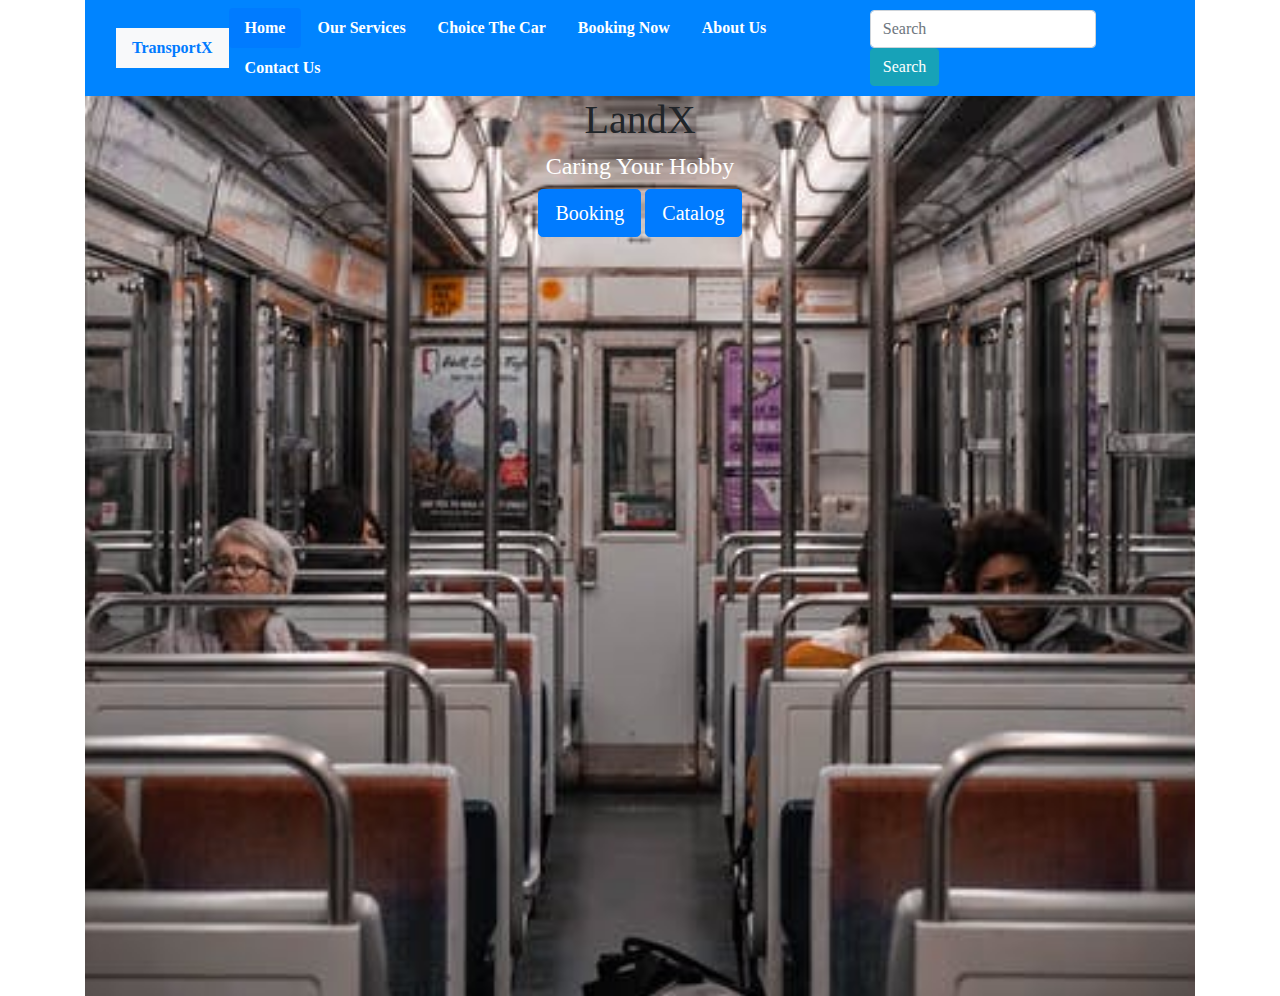
<file: index.html>
<!DOCTYPE html>
<html lang="en">
<head>
    <meta charset="UTF-8">
    <meta http-equiv="X-UA-Compatible" content="IE=edge">
    <meta name="viewport" content="width=device-width, initial-scale=1.0">
    <title>Project</title>
    <link rel="stylesheet" href="https://maxcdn.bootstrapcdn.com/bootstrap/4.0.0/css/bootstrap.min.css" integrity="sha384-Gn5384xqQ1aoWXA+058RXPxPg6fy4IWvTNh0E263XmFcJlSAwiGgFAW/dAiS6JXm" crossorigin="anonymous">
    <link rel="stylesheet" href="style.css">
    <link rel="stylesheet" href="https://cdnjs.cloudflare.com/ajax/libs/font-awesome/5.15.4/css/all.min.css" integrity="sha512-1ycn6IcaQQ40/MKBW2W4Rhis/DbILU74C1vSrLJxCq57o941Ym01SwNsOMqvEBFlcgUa6xLiPY/NS5R+E6ztJQ==" crossorigin="anonymous" referrerpolicy="no-referrer" />

</head>

<body>
    <div class="container">
       <header>
          <nav class="navbar bg-dark navbar-light navbar-expand-md "
          style="background-color:rgb(0, 132, 255) !important; font-weight: bold !important;">
          <div class="container">
            <a href="#" class="navbar navbar-expand-lg navbar-light bg-light">
              TransportX</a>
            <ul class="nav navbari nav-pills">
              <li class="nav-item">
                <a class="nav-link active"
                  href="#"
                  style="color: white;">Home</a>
              </li>
              <li class="nav-item">
                <a class="nav-link" href="#" style="color: white;">Our Services</a>
              </li>
              <li class="nav-item">
                <a class="nav-link" href="#" style="color: white;">Choice The Car</a>
              </li>
              <li class="nav-item">
                <a class="nav-link" href="#" style="color: white;">Booking Now</a>
              </li>
              <li class="nav-item">
                <a class="nav-link" href="#" style="color: white;">About Us</a>
              </li>
              <li class="nav-item">
                <a class="nav-link" href="#" style="color: white;">Contact Us</a>
              </li>
              
            </ul>
            <form class="form-inline">
              <input class="form-control mr-sm-2" type="search" placeholder="Search" aria-label="Search">
              <button class="btn btn-info my-2 my-sm-0" type="submit">Search</button>
            </form>
          </div>
        </nav>
        
        <section id="banner">
          <div class="banner-container ">
            <div class="banner-contents text-center ">
              <h1 class="font-weight-bolder text-aqua m-30 ">LandX</h1>
              <h4 class="font-weight-bolder text-white m-30">Caring Your Hobby </h4>
              <Button class="btn btn-primary mb-3 btn-lg">Booking</Button>
              <button class="btn btn-primary mb-3 btn-lg">Catalog</button>
            </div>
          </div>
        </section>
      </header>
       


        <main>

        </main>

        <footer>


        </footer>
           
</div>

     









<script src="https://code.jquery.com/jquery-3.2.1.slim.min.js" integrity="sha384-KJ3o2DKtIkvYIK3UENzmM7KCkRr/rE9/Qpg6aAZGJwFDMVNA/GpGFF93hXpG5KkN" crossorigin="anonymous"></script>
<script src="https://cdnjs.cloudflare.com/ajax/libs/popper.js/1.12.9/umd/popper.min.js" integrity="sha384-ApNbgh9B+Y1QKtv3Rn7W3mgPxhU9K/ScQsAP7hUibX39j7fakFPskvXusvfa0b4Q" crossorigin="anonymous"></script>
<script src="https://maxcdn.bootstrapcdn.com/bootstrap/4.0.0/js/bootstrap.min.js" integrity="sha384-JZR6Spejh4U02d8jOt6vLEHfe/JQGiRRSQQxSfFWpi1MquVdAyjUar5+76PVCmYl" crossorigin="anonymous"></script>
</body>
</html>
</file>
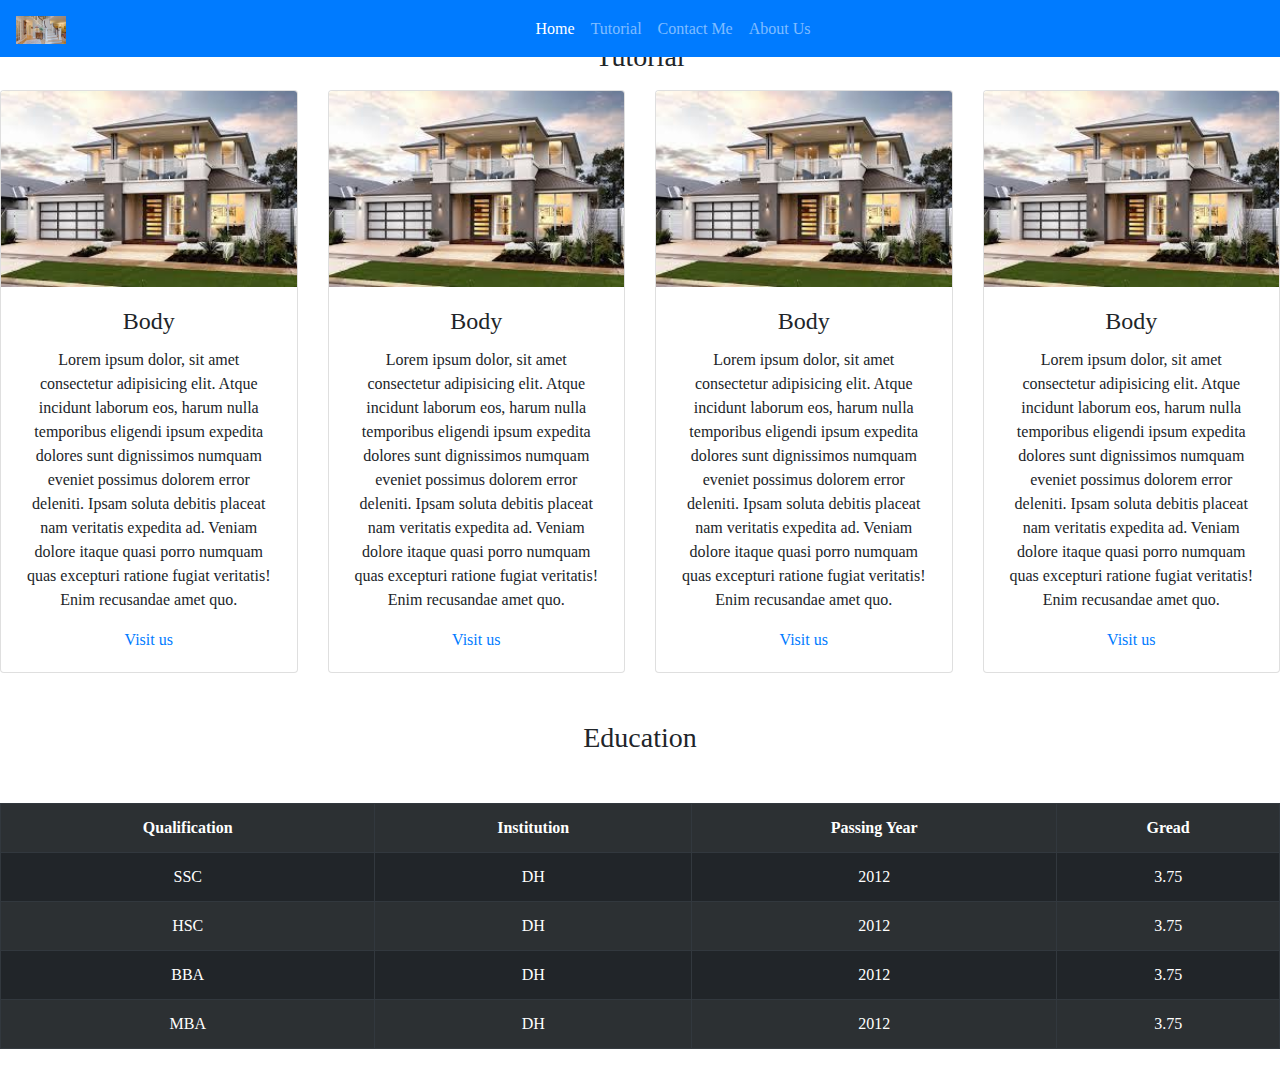
<file: btNav.html>
<!DOCTYPE html>
<html lang="en">
<head>
    <meta charset="UTF-8">
    <meta http-equiv="X-UA-Compatible" content="IE=edge">
    <meta name="viewport" content="width=device-width, initial-scale=1.0">
    <title>Navber</title>
    <link rel="stylesheet" href="https://maxcdn.bootstrapcdn.com/bootstrap/4.0.0/css/bootstrap.min.css" integrity="sha384-Gn5384xqQ1aoWXA+058RXPxPg6fy4IWvTNh0E263XmFcJlSAwiGgFAW/dAiS6JXm" crossorigin="anonymous">
    <link rel="stylesheet" href="style.css">
    <link rel="stylesheet" href="https://cdnjs.cloudflare.com/ajax/libs/font-awesome/5.15.4/css/all.min.css" integrity="sha512-1ycn6IcaQQ40/MKBW2W4Rhis/DbILU74C1vSrLJxCq57o941Ym01SwNsOMqvEBFlcgUa6xLiPY/NS5R+E6ztJQ==" crossorigin="anonymous" referrerpolicy="no-referrer" />

</head>

<body>
    <!--navber-->
    <div class="container">  
        <header>
           <nav class="navbar navbar-expand-sm bg-primary navbar-dark fixed-top">
              <!--navber logo-->
              <a href="#" class="navbar-brand">
                <img src="/image/home4.jpg" alt="logo" style="width: 50px;">
              </a>
              
              <button class="navbar-toggler" type="button" data-toggle="collapse" data-target="#navbarSupportedContent" aria-controls="navbarSupportedContent" aria-expanded="false" aria-label="Toggle navigation">
                <span class="navbar-toggler-icon"></span>      <!--button-->
              </button>
               
              <div class="collapse navbar-collapse" id="navbarSupportedContent">
                <ul class="navbar-nav m-auto">
                    <li class="nav-item active"><a class="nav-link" href="#">Home</a></li>
                    <li class="nav-item "><a class="nav-link " href="#">Tutorial</a></li>
                    <li class="nav-item "><a class="nav-link" href="#">Contact Me</a></li>
                    <li class="nav-item "><a class="nav-link" href="#">About Us</a></li>
                </ul>
            </div>  
                
           </nav>

        </header>
    </div>

    <!--nav-->

<!--toggle tab -->
<div class="other-section">
    <ul class="nav nav-pills">
        <li class="nav-item"><a data-toggle="pill" class="nav-link activ " href="#edu">Education</a></li>
        <li class="nav-item"><a data-toggle="pill" class="nav-link" href="#skill">Skill</a></li>
        <li class="nav-item"><a data-toggle="pill" class="nav-link" href="#hob">Hobby</a></li>
    </ul>
    <div class="tab-content">
        <div id="edu" class="tab-pane fade"><p>1.Lorem ipsum dolor, sit amet consectetur adipisicing elit. Culpa nam doloribus voluptas consequatur sit assumenda laudantium laborum, eum officiis veniam!</p></div>
        <div id="skill" class="tab-pane fade"><p>2.Lorem ipsum dolor, sit amet consectetur adipisicing elit. Culpa nam doloribus voluptas consequatur sit assumenda laudantium laborum, eum officiis veniam!</p></div>
        <div id="hob" class="tab-pane fade"><p>3.Lorem ipsum dolor, sit amet consectetur adipisicing elit. Culpa nam doloribus voluptas consequatur sit assumenda laudantium laborum, eum officiis veniam!</p></div>
    </div>
    
</div>
            <!--card-->
    <div class="tutorial-section">
        <div class="title text-center mb-3">
            <h3 class="font-weight-bolder">Tutorial </h3>
        </div>
        <div class="row">
            <div class="col-lg-3">
                <div class="card  text-center">
                    <img  class="card-img-top" src="/image/home2.jpg" alt="">
                    <div class="card-body">
                        <h4 class="card-title">Body</h4>
                        <p class="card-text">Lorem ipsum dolor, sit amet consectetur adipisicing elit. Atque incidunt laborum eos, harum nulla temporibus eligendi ipsum expedita dolores sunt dignissimos numquam eveniet possimus dolorem error deleniti. Ipsam soluta debitis placeat nam veritatis expedita ad. Veniam dolore itaque quasi porro numquam quas excepturi ratione fugiat veritatis! Enim recusandae amet quo.</p>
                        <a class="card-link stretched-link" target="_blank" href="https://www.youtube.com/watch?v=hXNglSpEv5Q&list=PLgH5QX0i9K3oC_wmWEZa2xWxJauIRQ9kG&index=15">Visit us</a>
                    </div> 
                </div>
            </div>
            <div class="col-lg-3">
                <div class="card  text-center">
                    <img  class="card-img-top" src="/image/home2.jpg" alt="">
                    <div class="card-body">
                        <h4 class="card-title">Body</h4>
                        <p class="card-text">Lorem ipsum dolor, sit amet consectetur adipisicing elit. Atque incidunt laborum eos, harum nulla temporibus eligendi ipsum expedita dolores sunt dignissimos numquam eveniet possimus dolorem error deleniti. Ipsam soluta debitis placeat nam veritatis expedita ad. Veniam dolore itaque quasi porro numquam quas excepturi ratione fugiat veritatis! Enim recusandae amet quo.</p>
                        <a class="card-link stretched-link" target="_blank" href="https://www.youtube.com/watch?v=hXNglSpEv5Q&list=PLgH5QX0i9K3oC_wmWEZa2xWxJauIRQ9kG&index=15">Visit us</a>
                    </div> 
                </div>
            </div>
            <div class="col-lg-3">
                <div class="card  text-center">
                    <img  class="card-img-top" src="/image/home2.jpg" alt="">
                    <div class="card-body">
                        <h4 class="card-title">Body</h4>
                        <p class="card-text">Lorem ipsum dolor, sit amet consectetur adipisicing elit. Atque incidunt laborum eos, harum nulla temporibus eligendi ipsum expedita dolores sunt dignissimos numquam eveniet possimus dolorem error deleniti. Ipsam soluta debitis placeat nam veritatis expedita ad. Veniam dolore itaque quasi porro numquam quas excepturi ratione fugiat veritatis! Enim recusandae amet quo.</p>
                        <a class="card-link stretched-link" target="_blank" href="https://www.youtube.com/watch?v=hXNglSpEv5Q&list=PLgH5QX0i9K3oC_wmWEZa2xWxJauIRQ9kG&index=15">Visit us</a>
                    </div> 
                </div>
            </div>
            <div class="col-lg-3">
                <div class="card  text-center">
                    <img  class="card-img-top" src="/image/home2.jpg" alt="">
                    <div class="card-body">
                        <h4 class="card-title">Body</h4>
                        <p class="card-text">Lorem ipsum dolor, sit amet consectetur adipisicing elit. Atque incidunt laborum eos, harum nulla temporibus eligendi ipsum expedita dolores sunt dignissimos numquam eveniet possimus dolorem error deleniti. Ipsam soluta debitis placeat nam veritatis expedita ad. Veniam dolore itaque quasi porro numquam quas excepturi ratione fugiat veritatis! Enim recusandae amet quo.</p>
                        <a class="card-link stretched-link" target="_blank" href="https://www.youtube.com/watch?v=hXNglSpEv5Q&list=PLgH5QX0i9K3oC_wmWEZa2xWxJauIRQ9kG&index=15">Visit us</a>
                    </div> 
                </div>
            </div>
        </div>
    </div>        
    <!--table-->
<div class="education-section my-5">
    <div class="title text-center mb-3">
        <h3 class="font-weight-bolder">Education </h3>
    </div>
</div>
<table class="table-striped table table-bordered table-hover table-dark text-center ">
    <tr>
        <th>Qualification</th>
        <th>Institution</th>
        <th>Passing Year</th>
        <th>Gread</th>
    </tr>
    <tr>
        <td>SSC</td>
        <td>DH</td>
        <td>2012</td>
        <td>3.75</td>
    </tr>
    <tr>
        <td>HSC</td>
        <td>DH</td>
        <td>2012</td>
        <td>3.75</td>
    </tr>
    <tr>
        <td>BBA</td>
        <td>DH</td>
        <td>2012</td>
        <td>3.75</td>
    </tr>
    <tr>
        <td>MBA</td>
        <td>DH</td>
        <td>2012</td>
        <td>3.75</td>
    </tr>
</table>

     
<script src="https://code.jquery.com/jquery-3.2.1.slim.min.js" integrity="sha384-KJ3o2DKtIkvYIK3UENzmM7KCkRr/rE9/Qpg6aAZGJwFDMVNA/GpGFF93hXpG5KkN" crossorigin="anonymous"></script>
<script src="https://cdnjs.cloudflare.com/ajax/libs/popper.js/1.12.9/umd/popper.min.js" integrity="sha384-ApNbgh9B+Y1QKtv3Rn7W3mgPxhU9K/ScQsAP7hUibX39j7fakFPskvXusvfa0b4Q" crossorigin="anonymous"></script>
<script src="https://maxcdn.bootstrapcdn.com/bootstrap/4.0.0/js/bootstrap.min.js" integrity="sha384-JZR6Spejh4U02d8jOt6vLEHfe/JQGiRRSQQxSfFWpi1MquVdAyjUar5+76PVCmYl" crossorigin="anonymous"></script>

</body>
</html>
</file>
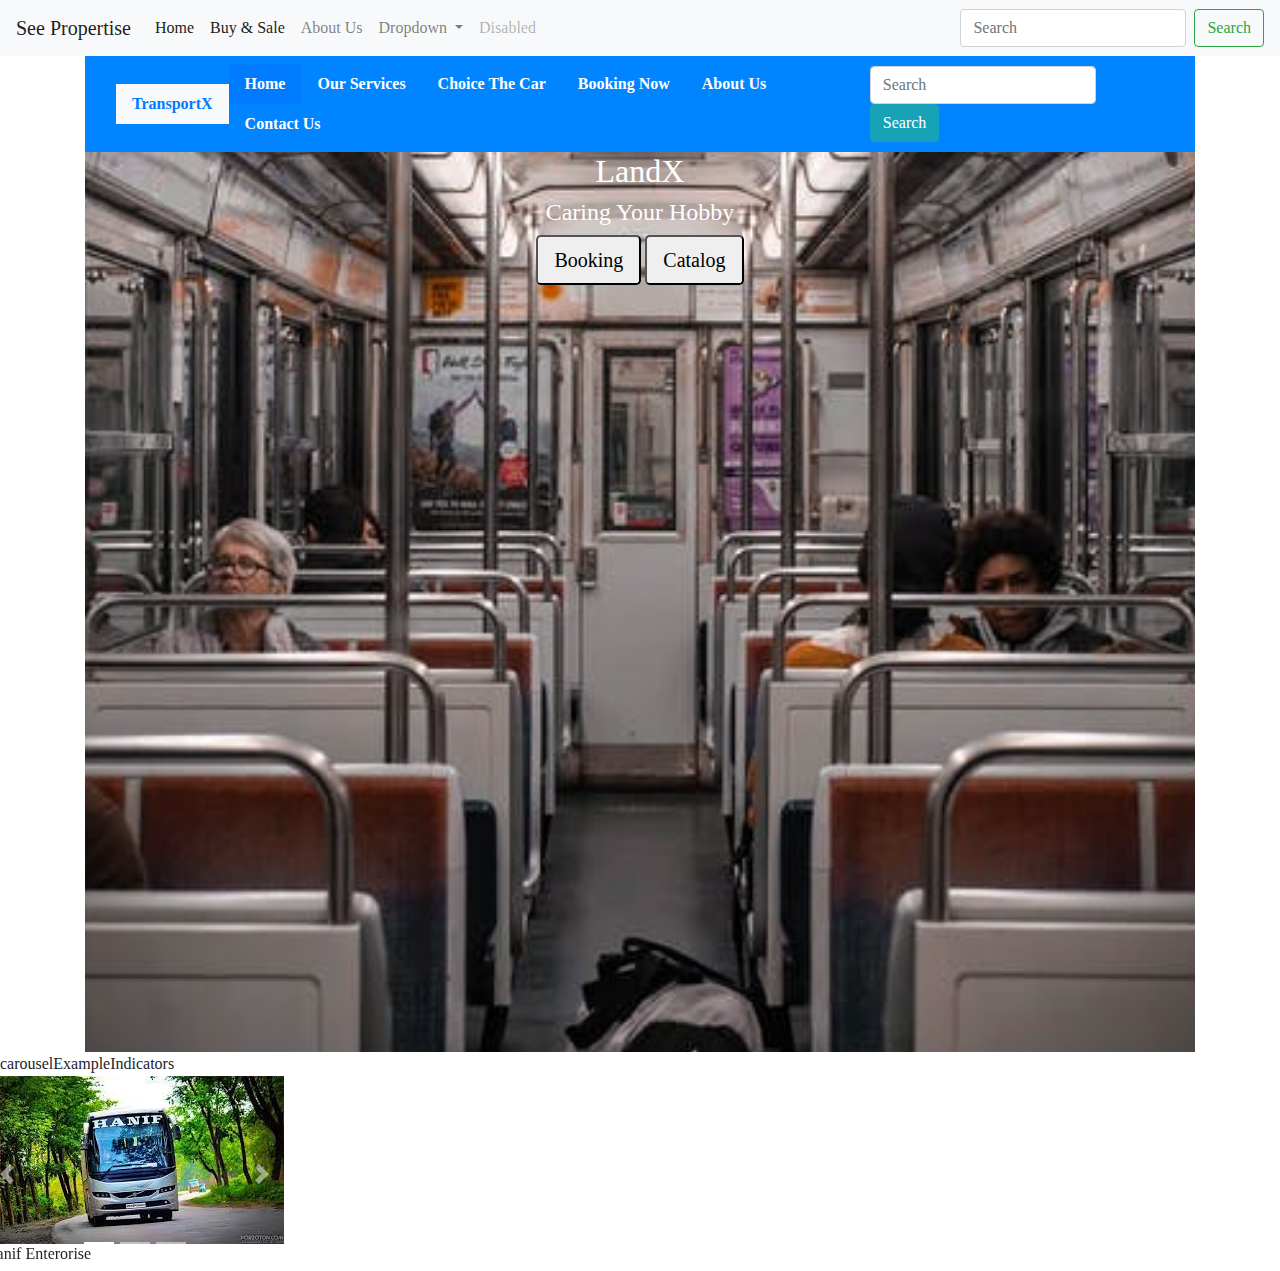
<file: extra.html>
<!DOCTYPE html>
<html lang="en">
<head>
    <meta charset="UTF-8">
    <meta http-equiv="X-UA-Compatible" content="IE=edge">
    <meta name="viewport" content="width=device-width, initial-scale=1.0">
    <title>Document</title>
</head>
<body>

    <nav class="navbar navbar-expand-lg navbar-light bg-light">
        <a class="navbar-brand" href="#">See Propertise</a>
        <button class="navbar-toggler" type="button" data-toggle="collapse" data-target="#navbarSupportedContent" aria-controls="navbarSupportedContent" aria-expanded="false" aria-label="Toggle navigation">
          <span class="navbar-toggler-icon"></span>
        </button>
      
        <div class="collapse navbar-collapse" id="navbarSupportedContent">
          <ul class="navbar-nav mr-auto">
            <li class="nav-item active">
              <a class="nav-link" href="#">Home <span class="sr-only">(current)</span></a>
            </li>
            <li class="nav-item active">
                <a class="nav-link" href="#">Buy & Sale<span class="sr-only">(current)</span></a>
              </li>
            <li class="nav-item">
              <a class="nav-link" href="#">About Us</a>
            </li>
            <li class="nav-item dropdown">
              <a class="nav-link dropdown-toggle" href="#" id="navbarDropdown" role="button" data-toggle="dropdown" aria-haspopup="true" aria-expanded="false">
                Dropdown
              </a>
              <div class="dropdown-menu" aria-labelledby="navbarDropdown">
                <a class="dropdown-item" href="#">Action</a>
                <a class="dropdown-item" href="#">Another action</a>
                <div class="dropdown-divider"></div>
                <a class="dropdown-item" href="#">Something else here</a>
              </div>
            </li>
            <li class="nav-item">
              <a class="nav-link disabled" href="#">Disabled</a>
            </li>
          </ul>
          <form class="form-inline my-2 my-lg-0">
            <input class="form-control mr-sm-2" type="search" placeholder="Search" aria-label="Search">
            <button class="btn btn-outline-success my-2 my-sm-0" type="submit">Search</button>
          </form>
        </div>
      </nav>




    
</body>
</html>

<!DOCTYPE html>
<html lang="en">
<head>
    <meta charset="UTF-8">
    <meta http-equiv="X-UA-Compatible" content="IE=edge">
    <meta name="viewport" content="width=device-width, initial-scale=1.0">
    <title>Project</title>
    <link rel="stylesheet" href="https://maxcdn.bootstrapcdn.com/bootstrap/4.0.0/css/bootstrap.min.css" integrity="sha384-Gn5384xqQ1aoWXA+058RXPxPg6fy4IWvTNh0E263XmFcJlSAwiGgFAW/dAiS6JXm" crossorigin="anonymous">
    <link rel="stylesheet" href="style.css">
    <link rel="stylesheet" href="https://cdnjs.cloudflare.com/ajax/libs/font-awesome/5.15.4/css/all.min.css" integrity="sha512-1ycn6IcaQQ40/MKBW2W4Rhis/DbILU74C1vSrLJxCq57o941Ym01SwNsOMqvEBFlcgUa6xLiPY/NS5R+E6ztJQ==" crossorigin="anonymous" referrerpolicy="no-referrer" />

</head>

<body>
    <div class="container">
       <header>
          <nav class="navbar bg-dark navbar-light navbar-expand-md "
          style="background-color:rgb(0, 132, 255) !important; font-weight: bold !important;">
          <div class="container">
            <a href="#" class="navbar navbar-expand-lg navbar-light bg-light">
              TransportX</a>
            <ul class="nav navbari nav-pills">
              <li class="nav-item">
                <a class="nav-link active"
                  href="#"
                  style="color: white;">Home</a>
              </li>
              <li class="nav-item">
                <a class="nav-link" href="#" style="color: white;">Our Services</a>
              </li>
              <li class="nav-item">
                <a class="nav-link" href="#" style="color: white;">Choice The Car</a>
              </li>
              <li class="nav-item">
                <a class="nav-link" href="#" style="color: white;">Booking Now</a>
              </li>
              <li class="nav-item">
                <a class="nav-link" href="#" style="color: white;">About Us</a>
              </li>
              <li class="nav-item">
                <a class="nav-link" href="#" style="color: white;">Contact Us</a>
              </li>
              
            </ul>
            <form class="form-inline">
              <input class="form-control mr-sm-2" type="search" placeholder="Search" aria-label="Search">
              <button class="btn btn-info my-2 my-sm-0" type="submit">Search</button>
            </form>
          </div>
        </nav>
        
        <section id="banner">
          <div class="banner-container ">
            <div class="banner-contents text-center ">
              <h2 class="font-weight-bolder text-white mt-10">LandX</h2>
              <h4 class="font-weight-bolder text-white mb-10">Caring Your Hobby </h4>
              <Button class="btn-btn-primary mb-3 btn-lg">Booking</Button>
              <button class="btn-btn-primary mb-3 btn-lg">Catalog</button>
            </div>
          </div>
        </section>
      </header>
       


        <main>

        </main>

        <footer>


        </footer>
           
</div>

     









<script src="https://code.jquery.com/jquery-3.2.1.slim.min.js" integrity="sha384-KJ3o2DKtIkvYIK3UENzmM7KCkRr/rE9/Qpg6aAZGJwFDMVNA/GpGFF93hXpG5KkN" crossorigin="anonymous"></script>
<script src="https://cdnjs.cloudflare.com/ajax/libs/popper.js/1.12.9/umd/popper.min.js" integrity="sha384-ApNbgh9B+Y1QKtv3Rn7W3mgPxhU9K/ScQsAP7hUibX39j7fakFPskvXusvfa0b4Q" crossorigin="anonymous"></script>
<script src="https://maxcdn.bootstrapcdn.com/bootstrap/4.0.0/js/bootstrap.min.js" integrity="sha384-JZR6Spejh4U02d8jOt6vLEHfe/JQGiRRSQQxSfFWpi1MquVdAyjUar5+76PVCmYl" crossorigin="anonymous"></script>
</body>
</html>


carouselExampleIndicators

<div class="row">
  <div id="carouselExampleIndicators" class="carousel slide" data-ride="carousel">
    <ol class="carousel-indicators">
      <li data-target="#carouselExampleIndicators" data-slide-to="0" class="active"></li>
      <li data-target="#carouselExampleIndicators" data-slide-to="1"></li>
      <li data-target="#carouselExampleIndicators" data-slide-to="2"></li>
    </ol>
    <div class="carousel-inner ">
        <div class="carousel-item active">
         
          <img  src="image/car10H.jpg" alt="feedback img">
          <h6>Hanif Enterorise</h6>
         </div>

        <div class="carousel-item ">
      
        <img  src="image/car11E.jpg" alt="feedback img">
        <h6>Ena Enterprise</h6>
         </div>
         <div class="carousel-item">
       
        <img  src="image/car8R.jpg" alt="feedback img">
        <h6>Royal Line</h6>
           </div>
         <div class="carousel-item">
    
    <img  src="image/car9G.jpg" alt="feedback img">
    <h6>Green Line</h6>
    </div>

    <a class="carousel-control-prev" href="#carouselExampleIndicators" role="button" data-slide="prev">
      <span class="carousel-control-prev-icon" aria-hidden="true"></span>
      <span class="sr-only">Previous</span>
    </a>
    <a class="carousel-control-next" href="#carouselExampleIndicators" role="button" data-slide="next">
      <span class="carousel-control-next-icon" aria-hidden="true"></span>
      <span class="sr-only">Next</span>
    </a>
  </div>
</div>
</section>
</file>
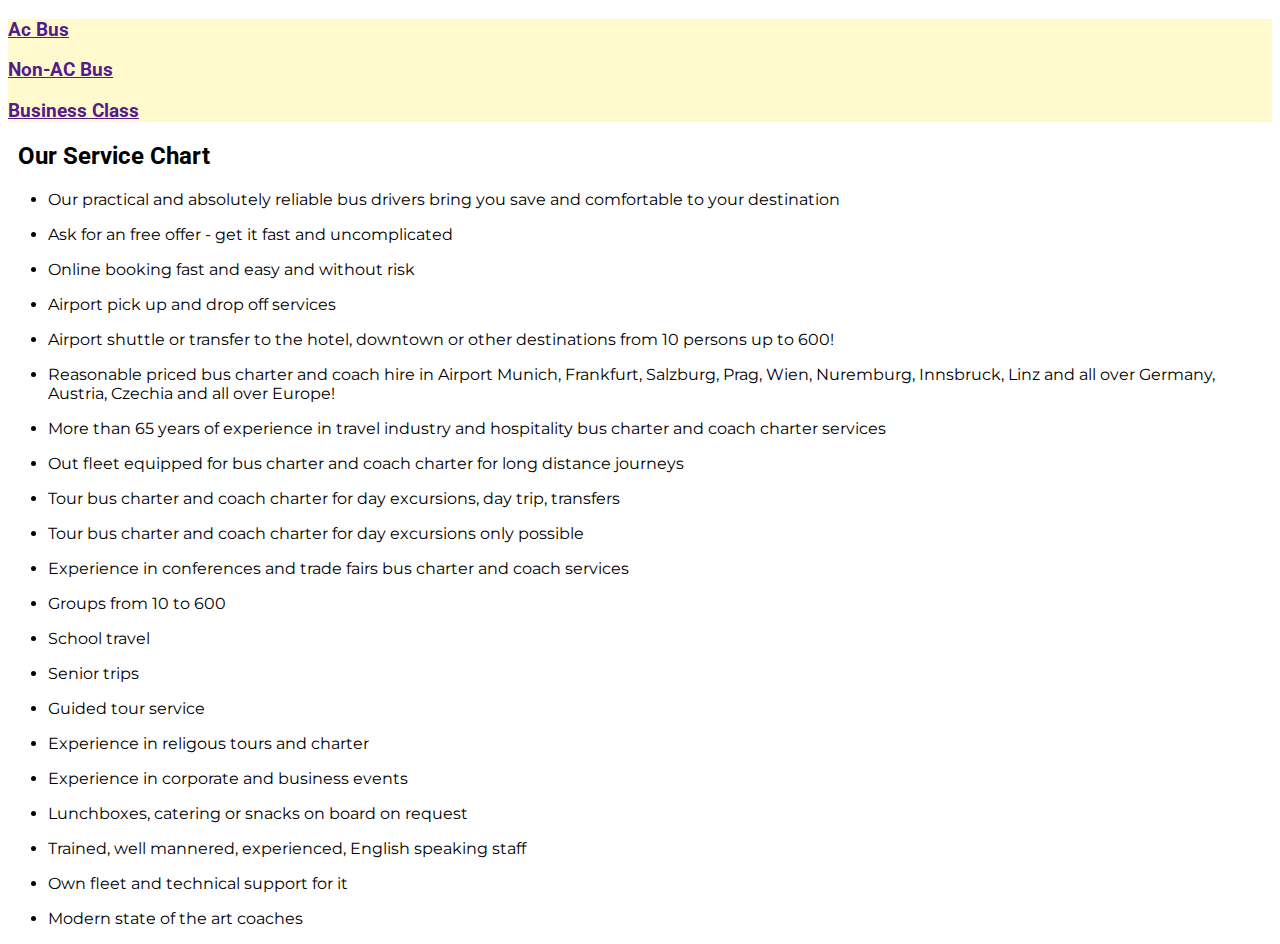
<file: servic..html>
<!DOCTYPE html>
<html lang="en">
<head>

    <meta charset="UTF-8">
    <meta name="viewport" content="width=device-width, initial-scale=1.0">
    <title>My Website</title>
    <!-- font awesome 5 link -->
    <link rel="stylesheet" href="https://cdnjs.cloudflare.com/ajax/libs/font-awesome/5.15.1/css/all.min.css" integrity="sha512-+4zCK9k+qNFUR5X+cKL9EIR+ZOhtIloNl9GIKS57V1MyNsYpYcUrUeQc9vNfzsWfV28IaLL3i96P9sdNyeRssA==" crossorigin="anonymous" />
    <!-- google font -->
    <link href="https://fonts.googleapis.com/css2?family=Handlee&family=Montserrat&family=Roboto&display=swap" rel="stylesheet">
    <!-- bootstrap css -->
    <link rel="stylesheet" href="https://cdn.jsdelivr.net/npm/bootstrap@4.5.3/dist/css/bootstrap.min.css"
        integrity="sha384-TX8t27EcRE3e/ihU7zmQxVncDAy5uIKz4rEkgIXeMed4M0jlfIDPvg6uqKI2xXr2" crossorigin="anonymous">
    <link rel="stylesheet" href="style2.css">

</head>

<body>

    <div class="container text-center " style="background: lemonchiffon; color: blue;" >
        <a href=""><h3>Ac Bus</h3></a>
        <a href=""><h3>Non-AC Bus</h3></a>
        <a href=""><h3>Business Class</h3></a>
    </div>

   <div class="container">
       <p><h2 style="text-align: left; margin-left: 10px;"> Our Service Chart</h2></p>
    <ul><li>Our practical and absolutely reliable bus drivers bring you save and comfortable to your destination</li></ul>
    <ul><li>Ask for an free offer - get it fast and uncomplicated</li></ul>
    <ul><li>Online booking fast and easy and without risk</li></ul>
    <ul><li>Airport pick up and drop off services</li></ul>
    <ul><li>Airport shuttle or transfer to the hotel, downtown or other destinations from 10 persons up to 600!</li></ul>
    <ul><li>Reasonable priced bus charter and coach hire in Airport Munich, Frankfurt, Salzburg, Prag, Wien, Nuremburg, Innsbruck, Linz and all over Germany, Austria, Czechia and all over Europe!</li></ul>
    <ul><li>More than 65 years of experience in travel industry and hospitality bus charter and coach charter services</li></ul>
    <ul><li>Out fleet equipped for bus charter and coach charter for long distance journeys</li></ul>
    <ul><li>Tour bus charter and coach charter for day excursions, day trip, transfers</li></ul>
    <ul><li>Tour bus charter and coach charter for day excursions only possible</li></ul>
    <ul><li>Experience in conferences and trade fairs bus charter and coach services</li></ul>
    <ul><li>Groups from 10 to 600</li></ul>
    <ul><li>School travel</li></ul>
    <ul><li>Senior trips</li></ul>
    <ul><li>Guided tour service</li></ul>
    <ul><li>Experience in religous tours and charter</li></ul>
    <ul><li>Experience in corporate and business events</li></ul>
    <ul><li>Lunchboxes, catering or snacks on board on request</li></ul>
    <ul><li>Trained, well mannered, experienced, English speaking staff</li></ul>
    <ul><li>Own fleet and technical support for it</li></ul>
    <ul><li>Modern state of the art coaches</li></ul>

   </div>
    <!-- bootstrap js -->
    <script src="https://code.jquery.com/jquery-3.5.1.slim.min.js"
        integrity="sha384-DfXdz2htPH0lsSSs5nCTpuj/zy4C+OGpamoFVy38MVBnE+IbbVYUew+OrCXaRkfj" crossorigin="anonymous">
    </script>
    <script src="https://cdn.jsdelivr.net/npm/popper.js@1.16.1/dist/umd/popper.min.js"
        integrity="sha384-9/reFTGAW83EW2RDu2S0VKaIzap3H66lZH81PoYlFhbGU+6BZp6G7niu735Sk7lN" crossorigin="anonymous">
    </script>
    <script src="https://cdn.jsdelivr.net/npm/bootstrap@4.5.3/dist/js/bootstrap.min.js"
        integrity="sha384-w1Q4orYjBQndcko6MimVbzY0tgp4pWB4lZ7lr30WKz0vr/aWKhXdBNmNb5D92v7s" crossorigin="anonymous">
    </script>
</body>
</html>
</file>
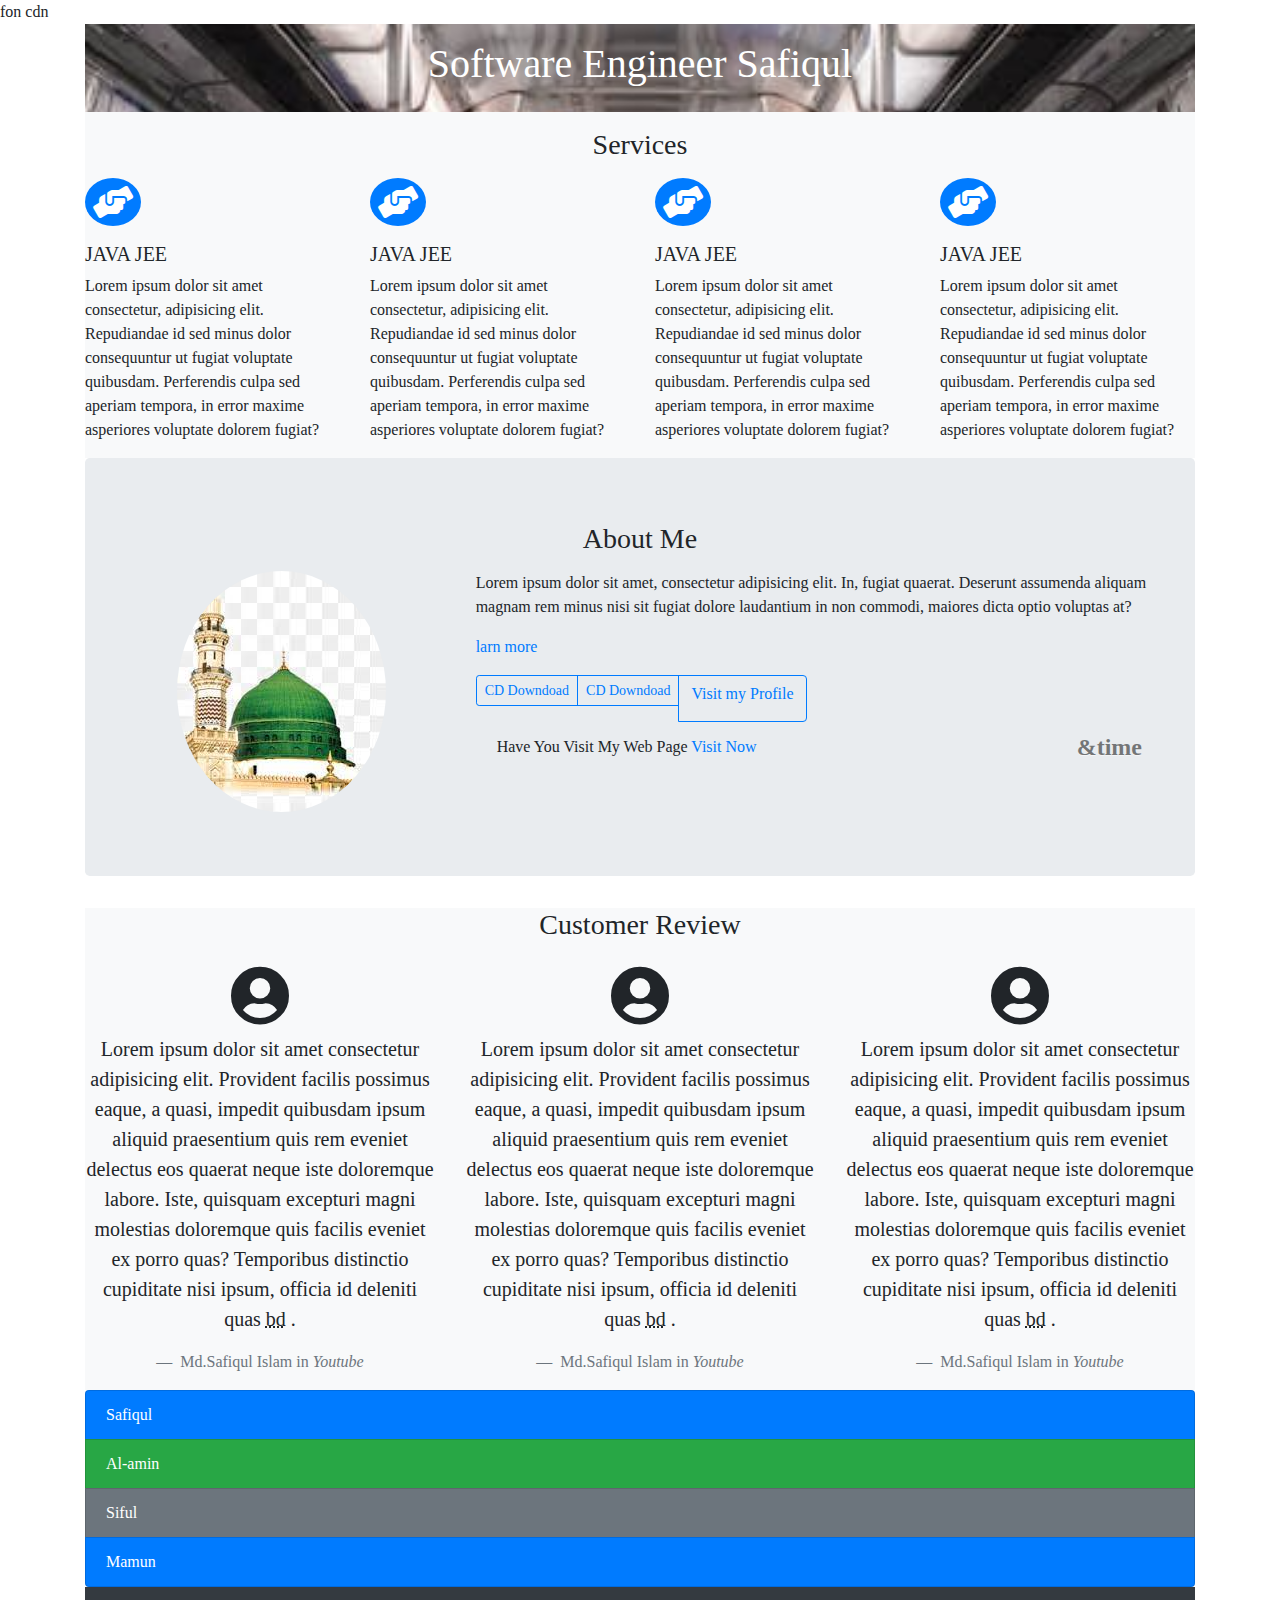
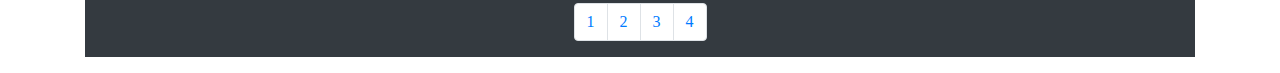
<file: text.html>
<!DOCTYPE html>
<html lang="en">
<head>
    <meta charset="UTF-8">
    <meta http-equiv="X-UA-Compatible" content="IE=edge">
    <meta name="viewport" content="width=device-width, initial-scale=1.0">
    <title>Document</title>
    <link rel="stylesheet" href="https://maxcdn.bootstrapcdn.com/bootstrap/4.0.0/css/bootstrap.min.css" integrity="sha384-Gn5384xqQ1aoWXA+058RXPxPg6fy4IWvTNh0E263XmFcJlSAwiGgFAW/dAiS6JXm" crossorigin="anonymous">
    <link rel="stylesheet" href="style.css">
    fon cdn
    <link rel="stylesheet" href="https://cdnjs.cloudflare.com/ajax/libs/font-awesome/5.15.4/css/all.min.css" integrity="sha512-1ycn6IcaQQ40/MKBW2W4Rhis/DbILU74C1vSrLJxCq57o941Ym01SwNsOMqvEBFlcgUa6xLiPY/NS5R+E6ztJQ==" crossorigin="anonymous" referrerpolicy="no-referrer" />


</head>
<body>
   <div class="container">
       <header class="bg-primary text-white py-3 text-center">
        <h1>Software Engineer Safiqul</h1>
       </header>

       <main>
           <div class="service-section bg-light pt-3">
               <div class="title text-center mb-3">
                   <h3 class="font-weight-bolder">Services</h3>
               </div>
                    <div class="row">
                            <div class="col-lg-3">
                            <i class="bg-primary text-white rounded-circle mb-3 p-2 fa-2x fas fa-hands-helping"></i>
                                <h5>JAVA JEE</h5>
                                <p>Lorem ipsum dolor sit amet consectetur, adipisicing elit. Repudiandae id sed minus dolor consequuntur ut fugiat voluptate quibusdam. Perferendis culpa sed aperiam tempora, in error maxime asperiores voluptate dolorem fugiat?</p>
                            </div>
                            <div class="col-lg-3">
                                <i class="bg-primary text-white rounded-circle mb-3 p-2 fa-2x fas fa-hands-helping"></i>
                            <h5>JAVA JEE</h5>
                            <p>Lorem ipsum dolor sit amet consectetur, adipisicing elit. Repudiandae id sed minus dolor consequuntur ut fugiat voluptate quibusdam. Perferendis culpa sed aperiam tempora, in error maxime asperiores voluptate dolorem fugiat?</p>
                        </div>
                        <div class="col-lg-3">
                            <i class="bg-primary text-white rounded-circle mb-3 p-2 fa-2x fas fa-hands-helping"></i>
                            <h5>JAVA JEE</h5>
                            <p>Lorem ipsum dolor sit amet consectetur, adipisicing elit. Repudiandae id sed minus dolor consequuntur ut fugiat voluptate quibusdam. Perferendis culpa sed aperiam tempora, in error maxime asperiores voluptate dolorem fugiat?</p>
                        </div>
                        <div class="col-lg-3">
                            <i class="bg-primary text-white rounded-circle mb-3 p-2 fa-2x fas fa-hands-helping"></i>
                            <h5>JAVA JEE</h5>
                            <p>Lorem ipsum dolor sit amet consectetur, adipisicing elit. Repudiandae id sed minus dolor consequuntur ut fugiat voluptate quibusdam. Perferendis culpa sed aperiam tempora, in error maxime asperiores voluptate dolorem fugiat?</p>
                        </div>
                            
                    </div>
           </div>
           
           <!--About me-->
           <div class="about-section">
               <div class="jumbotron">
                <div class="title text-center mb-3">
                    <h3 class="font-weight-bolder">About Me</h3>
                </div>

                <div class="row">
                    <div class="col-lg-4 text-center">
                        <img class="rounded-circle" src="[data-uri]" alt="">
                    </div>
                    <div class="col-lg-8">
                        <p>Lorem ipsum dolor sit amet, consectetur adipisicing elit. In, fugiat quaerat. Deserunt assumenda aliquam magnam rem minus nisi sit fugiat dolore laudantium in non commodi, maiores dicta optio voluptas at?</p>
                                            <!--collapse start-->
                        <a class="mb-3 d-block" href="#domo" data-toggle="collapse">larn more</a>
                        <div id="domo" class="collapse">
                            <p>Lorem ipsum dolor sit amet consectetur adipisicing elit. Voluptate dolorum libero nam architecto! Laboriosam ad placeat commodi dignissimos minus iure temporibus non consectetur modi quam beatae excepturi est odit officia vel exercitationem, rem fugit similique sapiente error cumque provident accusamus? Suscipit eius dolorem incidunt sed iusto corporis quo voluptate recusandae.</p>
                        </div>    <!--collapse end-->

                        <div class="btn-group">
                            <button class=" btn btn-outline-primary mb-3 btn-sm ">CD Downdoad</button>
                            <button class="btn btn-outline-primary mb-3 btn-sm ">CD Downdoad</button>
                             <a href="#" class="btn btn-outline-primary">Visit my Profile</a>
                        </div>

                        <!--alert-->
                    <div class="alert alert-succes alert-dismisable">
                        <button class="close" data-dism="alert">&time</button>
                        Have You Visit My Web Page <a href="#">Visit Now</a>
                    </div>
                </div>
                </div>
               </div>
           </div>

          <!--customer reviw section start-->

           <div class="customer-reviw bg-light text-center">
               <div class="title text-center mb-3">
                   <h3 class="font-weight-bolder">Customer Review</h3>
               </div>
               <div class="row">
                   <div class="col-lg-4">
                       <blockquote class="blockquote">
                           <i class="p-2 fa-3x fas fa-user-circle"></i>
                        <p>Lorem ipsum dolor sit amet consectetur adipisicing elit. Provident facilis possimus eaque, a quasi, impedit quibusdam ipsum aliquid praesentium quis rem eveniet delectus eos quaerat neque iste doloremque labore. Iste, quisquam excepturi magni molestias doloremque quis facilis eveniet ex porro quas? Temporibus distinctio cupiditate nisi ipsum, officia id deleniti quas <abbr title="Bangladesh">bd</abbr> . </p>
                      <footer class="blockquote-footer">
                        Md.Safiqul Islam in <cite>Youtube</cite>
                      </footer>
                    </blockquote>
                   </div>

                   <div class="col-lg-4">
                    <blockquote class="blockquote">
                        <i class="p-2 fa-3x fas fa-user-circle"></i>
                     <p>Lorem ipsum dolor sit amet consectetur adipisicing elit. Provident facilis possimus eaque, a quasi, impedit quibusdam ipsum aliquid praesentium quis rem eveniet delectus eos quaerat neque iste doloremque labore. Iste, quisquam excepturi magni molestias doloremque quis facilis eveniet ex porro quas? Temporibus distinctio cupiditate nisi ipsum, officia id deleniti quas <abbr title="Bangladesh">bd</abbr> . </p>
                   <footer class="blockquote-footer">
                     Md.Safiqul Islam in <cite>Youtube</cite>
                   </footer>
                 </blockquote>
                </div>

                <div class="col-lg-4">
                    <blockquote class="blockquote">
                        <i class="p-2 fa-3x fas fa-user-circle"></i>
                     <p>Lorem ipsum dolor sit amet consectetur adipisicing elit. Provident facilis possimus eaque, a quasi, impedit quibusdam ipsum aliquid praesentium quis rem eveniet delectus eos quaerat neque iste doloremque labore. Iste, quisquam excepturi magni molestias doloremque quis facilis eveniet ex porro quas? Temporibus distinctio cupiditate nisi ipsum, officia id deleniti quas <abbr title="Bangladesh">bd</abbr> . </p>
                   <footer class="blockquote-footer">
                     Md.Safiqul Islam in <cite>Youtube</cite>
                   </footer>
                 </blockquote>
                </div>

               </div>
           </div> 
                <!--customer reviw section end-->

                <!--list item-->
           <div class="studen-list">
               <div class="list-group">
                   <li class="list-group-item bg-primary text-white">Safiqul</li>
                   <li class="list-group-item bg-success text-white">Al-amin</li>
                   <li class="list-group-item bg-secondary text-white">Siful</li>
                    <a href="#" class="list-group-item list-group-item-action bg-primary text-white">Mamun</a>
                </div>
           </div>
                <!--list item-->
       </main>



        <!--pagination-->
       <footer class="bg-dark">
           <ul class="pagination py-3 justify-content-center">
               <li class="page-item"><a class="page-link" href="#">1</a></li>
               <li class="page-item"><a class="page-link" href="#">2</a></li>
               <li class="page-item"><a class="page-link"  href="#">3</a></li>
               <li class="page-item"><a class="page-link" href="#">4</a></li>
           </ul>

       </footer>
   </div>
  <script src="https://code.jquery.com/jquery-3.2.1.slim.min.js" integrity="sha384-KJ3o2DKtIkvYIK3UENzmM7KCkRr/rE9/Qpg6aAZGJwFDMVNA/GpGFF93hXpG5KkN" crossorigin="anonymous"></script>
<script src="https://cdnjs.cloudflare.com/ajax/libs/popper.js/1.12.9/umd/popper.min.js" integrity="sha384-ApNbgh9B+Y1QKtv3Rn7W3mgPxhU9K/ScQsAP7hUibX39j7fakFPskvXusvfa0b4Q" crossorigin="anonymous"></script>
<script src="https://maxcdn.bootstrapcdn.com/bootstrap/4.0.0/js/bootstrap.min.js" integrity="sha384-JZR6Spejh4U02d8jOt6vLEHfe/JQGiRRSQQxSfFWpi1MquVdAyjUar5+76PVCmYl" crossorigin="anonymous"></script>

</body>
</html>
</file>
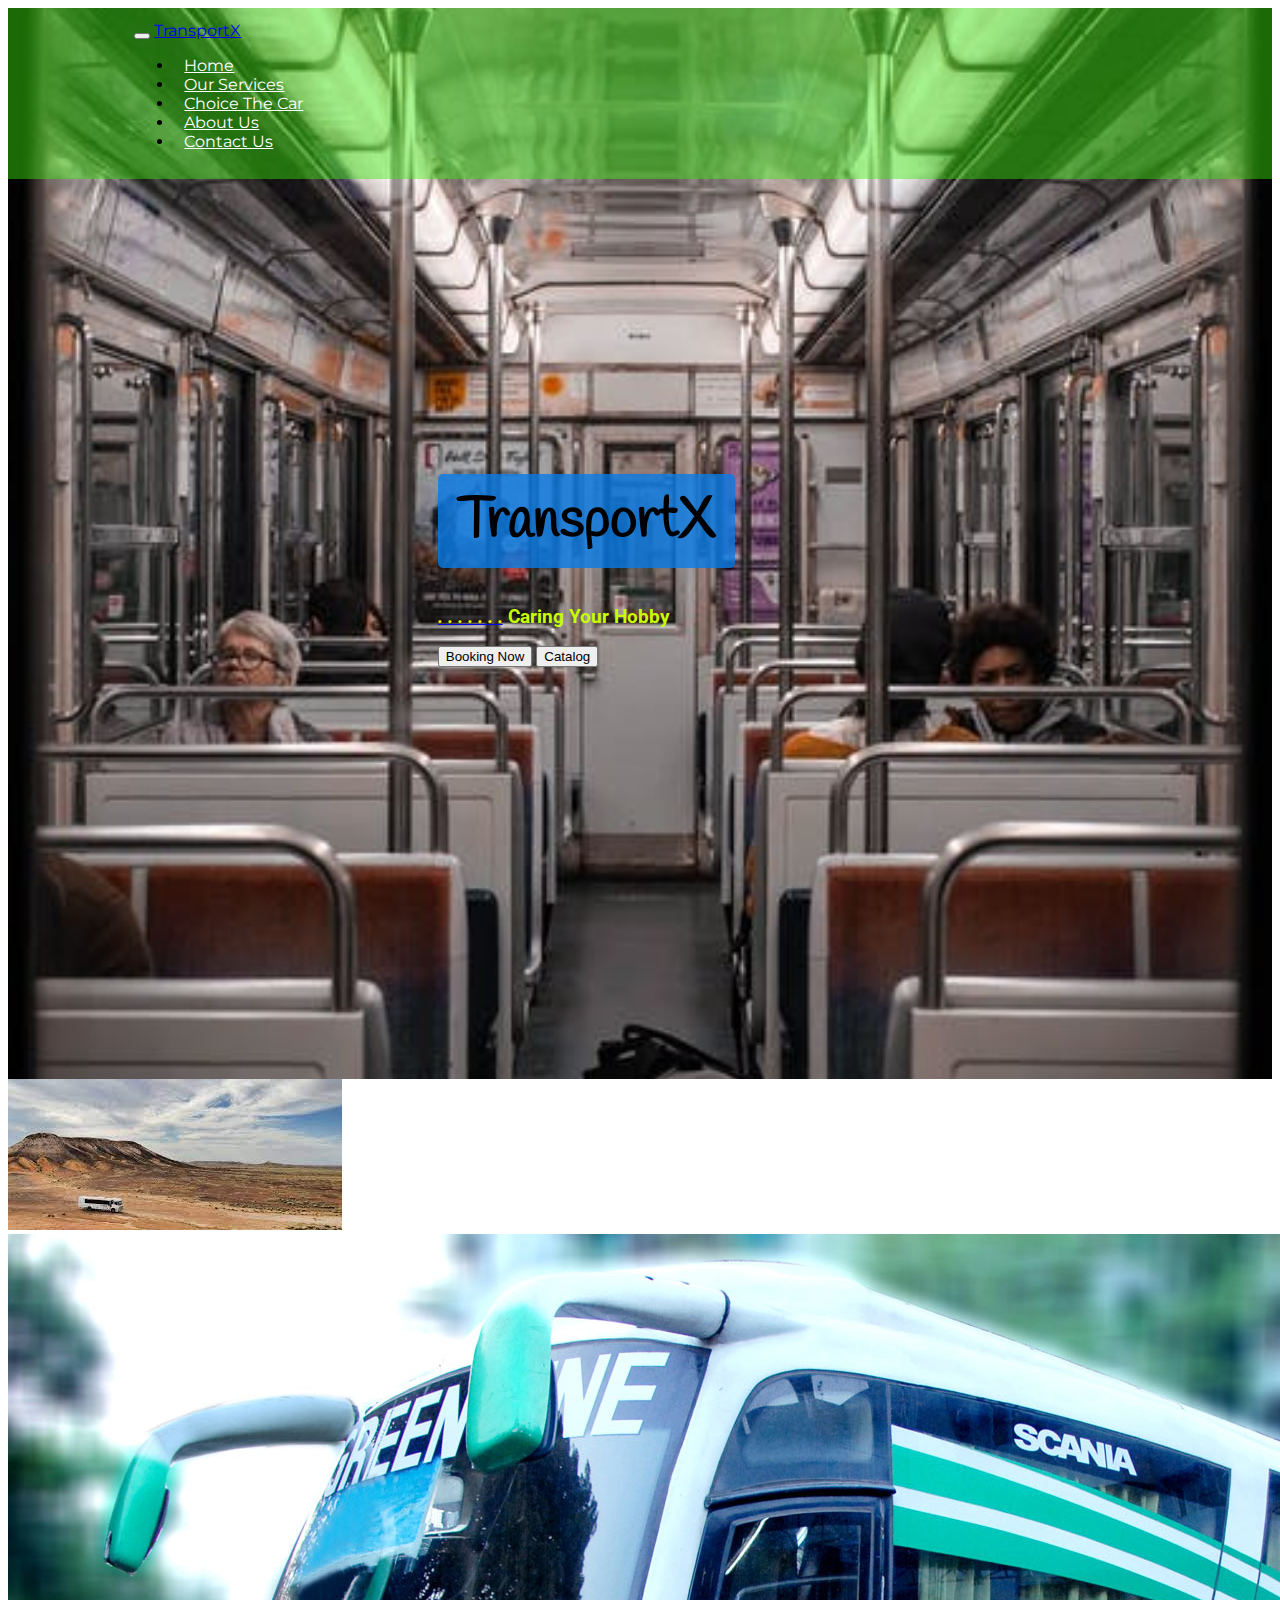
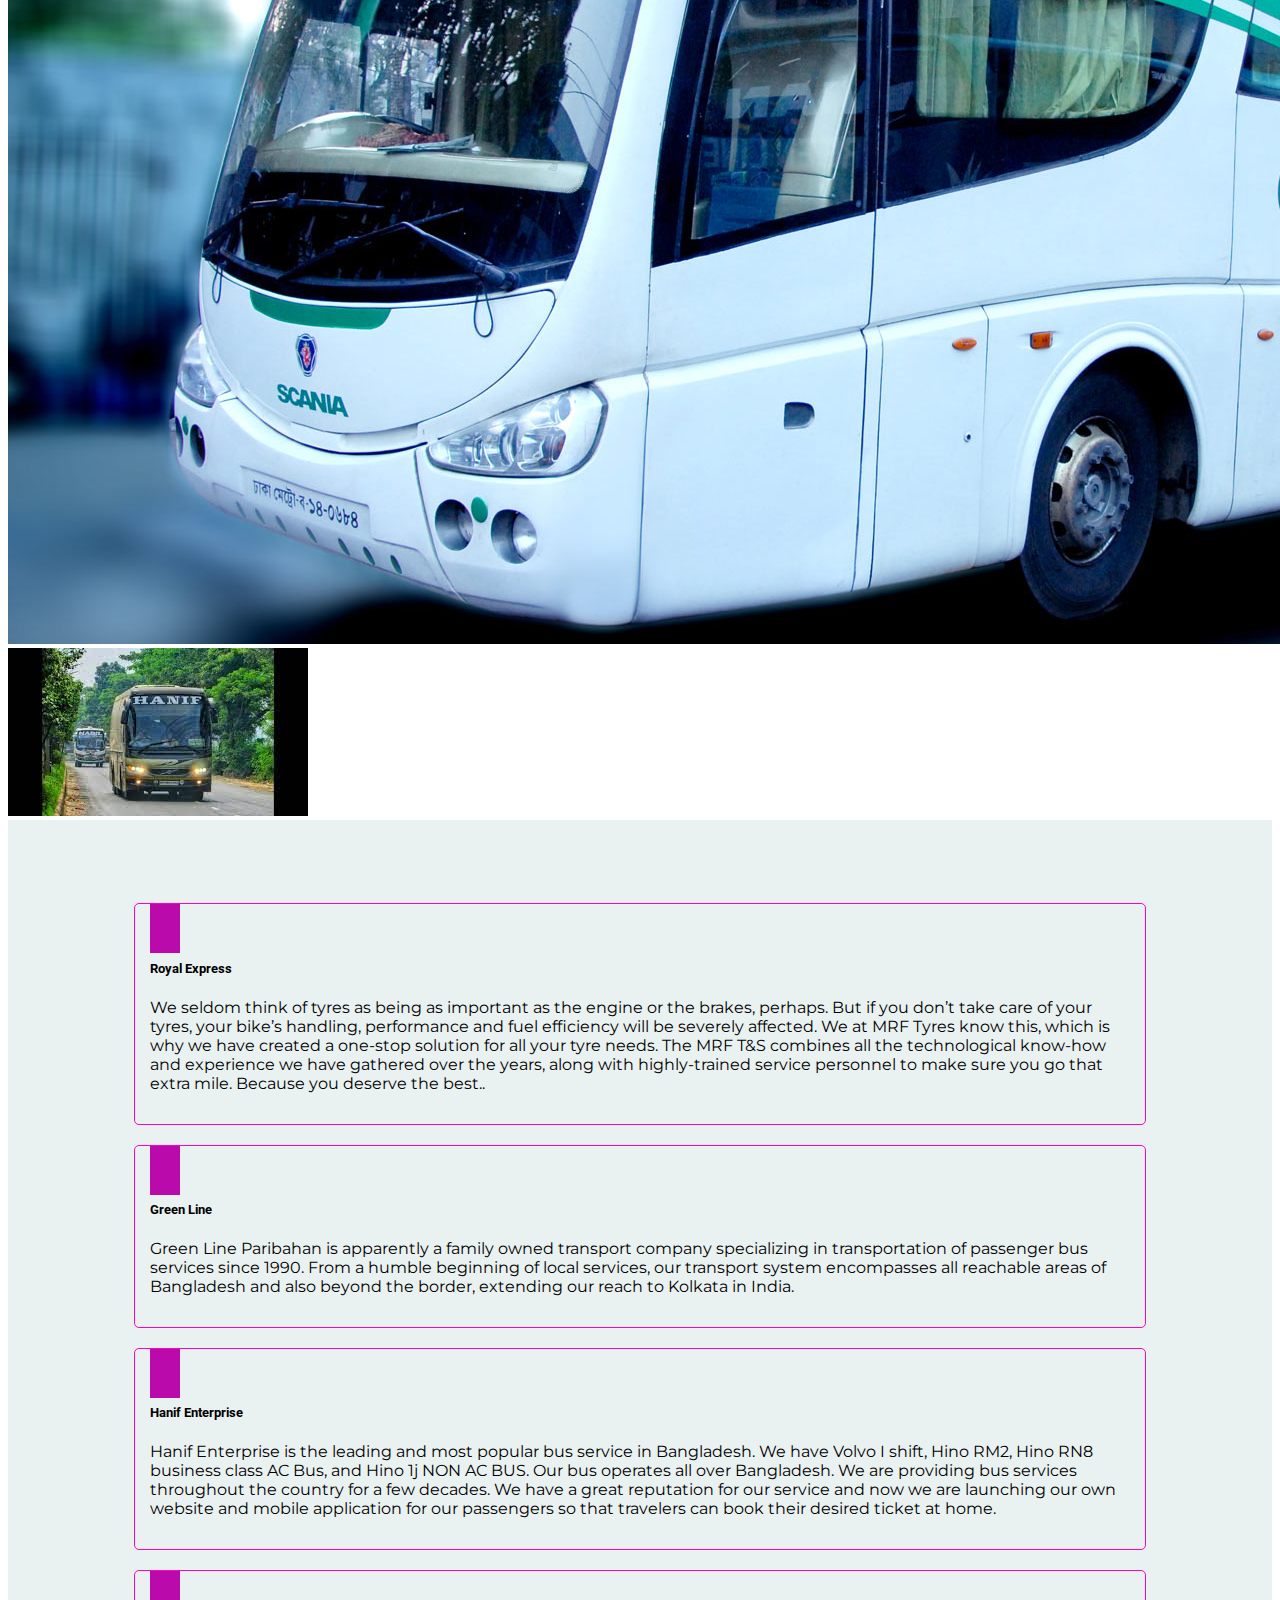
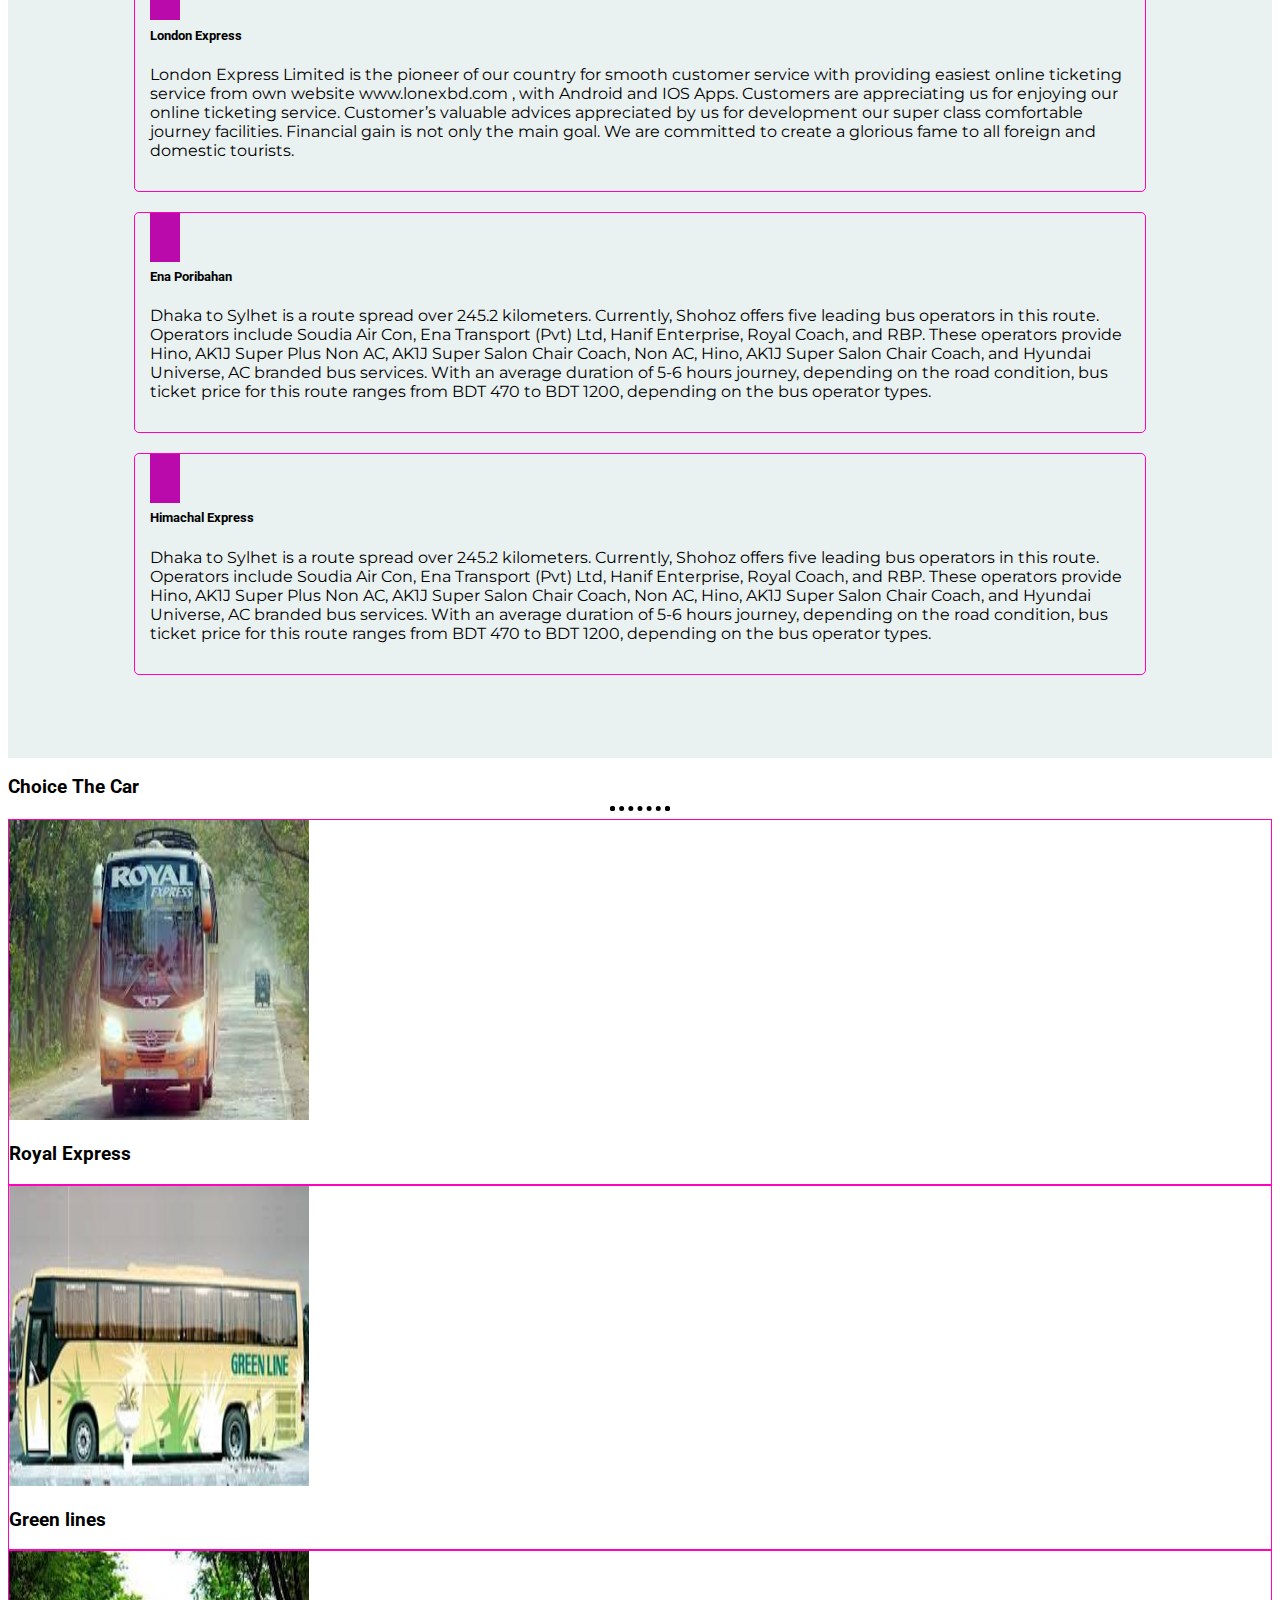
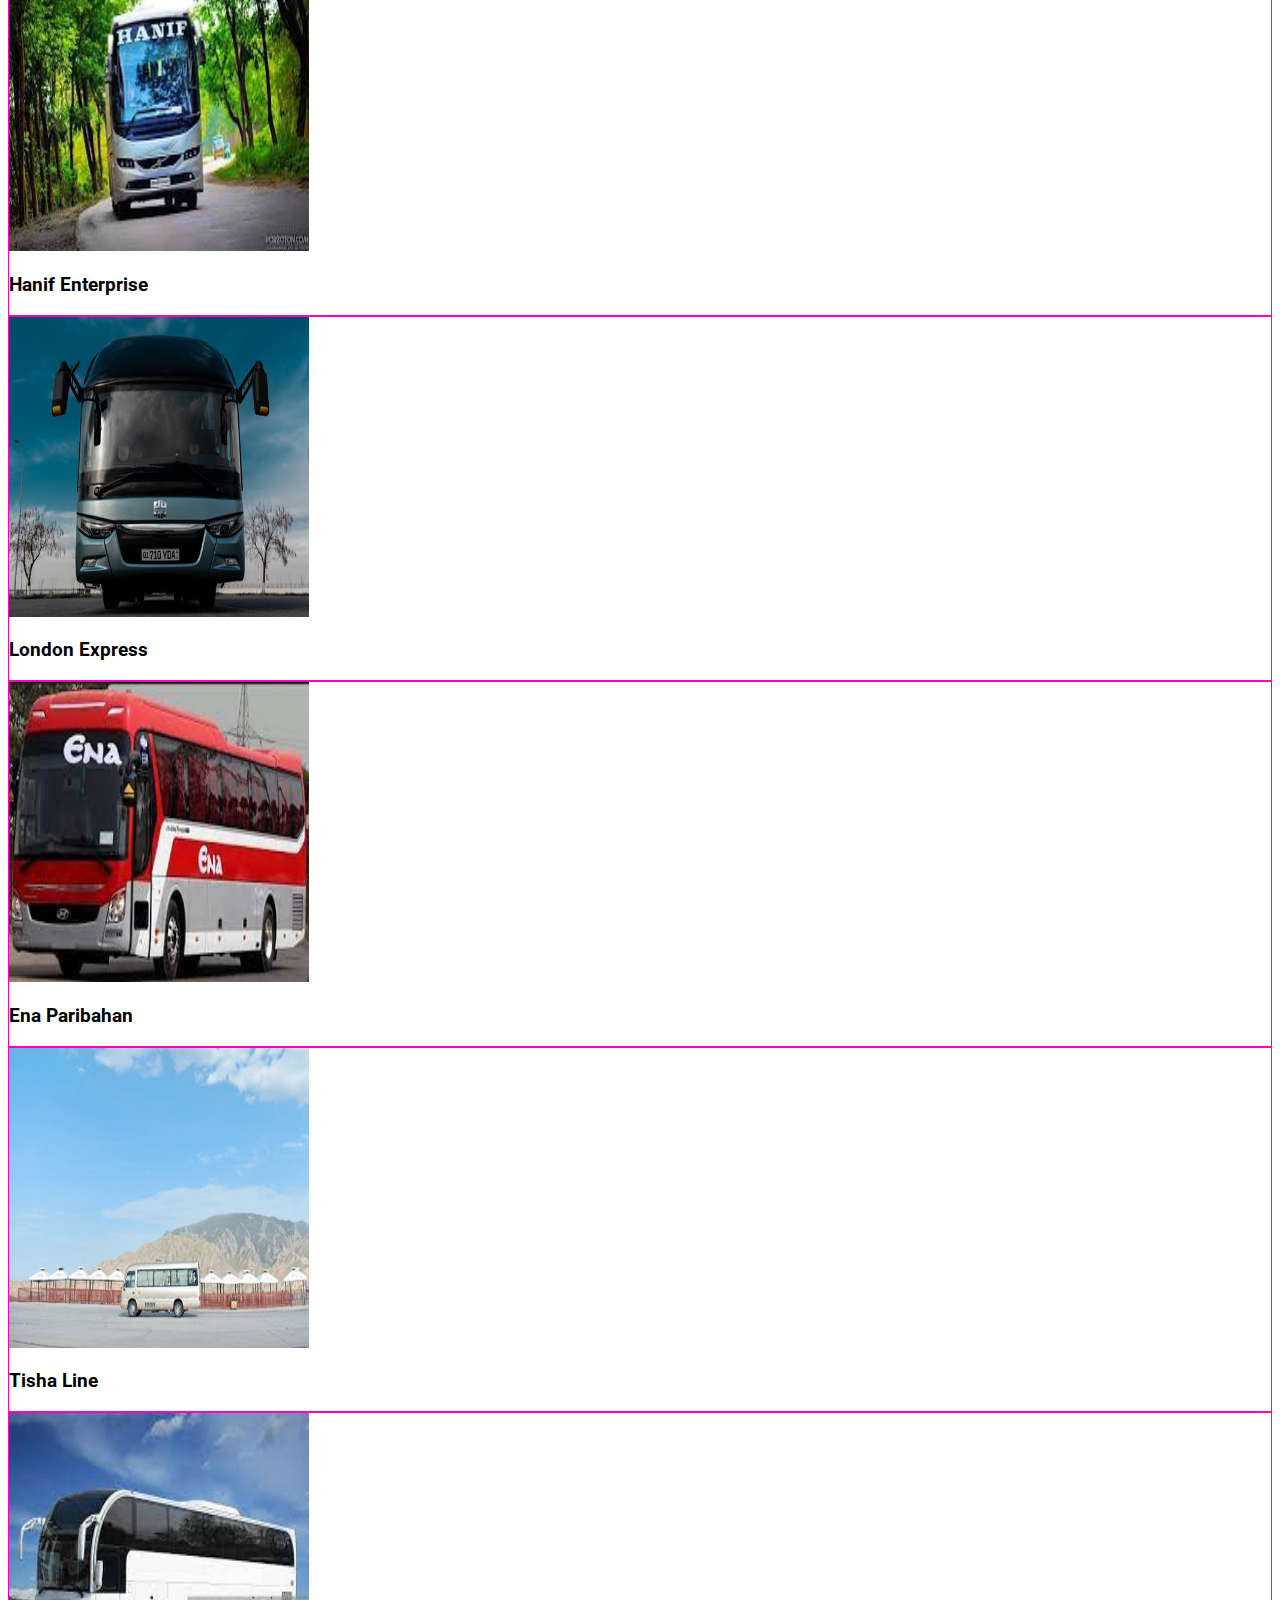
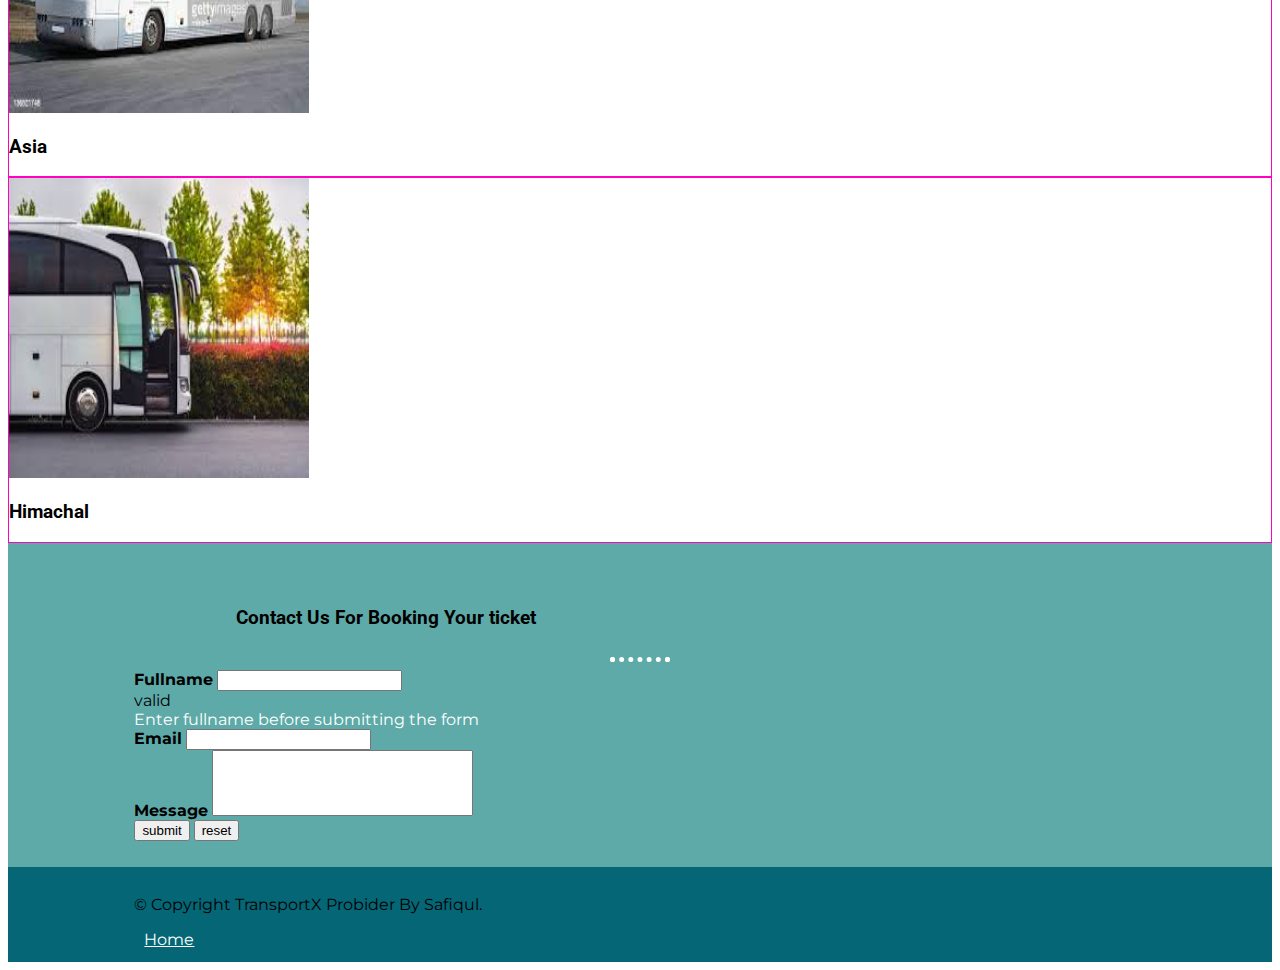
<file: TransportX.html>
<!DOCTYPE html>
<html lang="en">
<head>

    <meta charset="UTF-8">
    <meta name="viewport" content="width=device-width, initial-scale=1.0">
    <title>My Website</title>
    <!-- font awesome 5 link -->
    <link rel="stylesheet" href="https://cdnjs.cloudflare.com/ajax/libs/font-awesome/5.15.1/css/all.min.css" integrity="sha512-+4zCK9k+qNFUR5X+cKL9EIR+ZOhtIloNl9GIKS57V1MyNsYpYcUrUeQc9vNfzsWfV28IaLL3i96P9sdNyeRssA==" crossorigin="anonymous" />
    <!-- google font -->
    <link href="https://fonts.googleapis.com/css2?family=Handlee&family=Montserrat&family=Roboto&display=swap" rel="stylesheet">
    <!-- bootstrap css -->
    <link rel="stylesheet" href="https://cdn.jsdelivr.net/npm/bootstrap@4.5.3/dist/css/bootstrap.min.css"
        integrity="sha384-TX8t27EcRE3e/ihU7zmQxVncDAy5uIKz4rEkgIXeMed4M0jlfIDPvg6uqKI2xXr2" crossorigin="anonymous">
    <link rel="stylesheet" href="style2.css">

</head>

<body>

    <div class="container-fluid ">
        <header>
          <nav class="navbar navbar-expand-md sticky-top ">          
            <button class="navbar-toggler" type="button" data-toggle="collapse" data-target="#navbarNavDropdown" aria-controls="navbarNavDropdown" aria-expanded="false" aria-label="Toggle navigation">
              <span> <i class="fas fa-bars navbar-icon"></i> </span>
            </button>
            <a class="navbar-brand  text-light " href="#">
                TransportX
            </a>
            <div class="collapse navbar-collapse" id="navbarNavDropdown">
              <ul class="navbar-nav ml-auto">
                <li class="nav-item active">
                  <a class="nav-link text-center text-md-left" href="welcome.html" target="_blank">Home</a>
                </li>
                <li class="nav-item">
                  <a class="nav-link text-center text-md-left" href="servic..html" target="_blank">Our Services</a>
                </li>
                <li class="nav-item">
                  <a class="nav-link text-center text-md-left" href="#Choice_car">Choice The Car</a>
                </li>
                <li class="nav-item">
                  <a class="nav-link text-center text-md-left" href="#">About Us</a>
                </li>
                <li class="nav-item">
                  <a class="nav-link text-center text-md-left" href="#contact">Contact Us</a>
                </li>               
              </ul>
            </div>
          </nav>
          <section id="banner">
              <div class="banner-container d-flex ">
                  <div class="banner-contents ">
                      <h1 class="font-weight-bolder text-white mb-5">TransportX</h1>
                      <h3 class="font-weight-bolder  mb-5" style="color: rgb(200, 255, 0);">
                       <a href="#"> <i class="fas fa-car-side" style="color: rgba(255, 255, 0, 0.979);">   . . . . . . .</i></a>
                        Caring Your Hobby</h3>
                      <button class="btn btn-lg btn-primary mr-3" onclick="location.href='#'" > 
                                <i class="fas fa-play mr-2"></i> Booking Now</button>
                      <button class="btn btn-lg btn-primary mr-3" onclick="window.open
                                ('https:)" class="request-callback">
                                <i class="fab fa-youtube mr-2"></i>Catalog</button>
                  </div>
              </div>
          </section>
        </header>
        <main>
          

              <!-- <div id="carouselExampleControls" class="carousel slide" data-ride="carousel">
                <div class="carousel-inner">
                  <div class="carousel-item active">
                    <img class="d-block w-100" src="image/01Rcar.jpg" alt="First slide">
                  </div>
                  <div class="carousel-item">
                    <img class="d-block w-100" src="image/car11E.jpg" alt="Second slide">
                  </div>
                  <div class="carousel-item">
                    <img class="d-block w-100" src="image/car8R.jpg" alt="Third slide">
                  </div>
                  <div class="carousel-item">
                    <img class="d-block w-100" src="image/car9G.jpg" alt="Third slide">
                  </div>
                </div>
                <a class="carousel-control-prev" href="#carouselExampleControls" role="button" data-slide="prev">
                  <span class="carousel-control-prev-icon" aria-hidden="true"></span>
                  <span class="sr-only">Previous</span>
                </a>
                <a class="carousel-control-next" href="#carouselExampleControls" role="button" data-slide="next">
                  <span class="carousel-control-next-icon" aria-hidden="true"></span>
                  <span class="sr-only">Next</span>
                </a>
              </div> -->
              <div id="carouselExampleSlidesOnly" class="carousel slide" data-ride="carousel">
                <div class="carousel-inner">
                  <div class="carousel-item active">
                    <img class="d-block w-100" src="image/06car.jpg" alt="First slide">
                  </div>
                  <div class="carousel-item">
                    <img class="d-block w-100" src="image/03Gcar.jpg" alt="Second slide">
                  </div>
                  <div class="carousel-item">
                    <img class="d-block w-100" src="image/04Hcar.jpg" alt="Third slide">
                  </div>
                </div>
              </div>
             <!-- feedback ends -->


            <section id="features" class="text-center">
                <div class="row">
                    <div class="col-lg-4 d-block d-lg-flex">
                      <div class="features-col ">
                          <i class="fas fa-car fa-3x icon-style rounded-circle"></i>
                          <h5 class="font-weight-bold">Royal Express</h5>
                          <p class="small">We seldom think of tyres as being as important as the engine or the brakes, perhaps. But if you don’t take care of your tyres, your bike’s handling, performance and fuel efficiency will be severely affected. We at MRF Tyres know this, which is why we have created a one-stop solution for all your tyre needs. The MRF T&S combines all the technological know-how and experience we have gathered over the years, along with highly-trained service personnel to make sure you go that extra mile. Because you deserve the best..</p>
                      </div>
                    </div>
                    <div class="col-lg-4 d-block d-lg-flex">
                      <div class="features-col ">
                          <i class="fas fa-car fa-3x icon-style rounded-circle"></i>
                          <h5 class="font-weight-bold">Green Line</h5>
                          <p class="small">Green Line Paribahan is apparently a family owned transport company specializing in transportation of passenger bus services since 1990. From a humble beginning of local services, our transport system encompasses all reachable areas of Bangladesh and also beyond the border, extending our reach to Kolkata in India.</p>
                        </div>
                    </div>
                    <div class="col-lg-4 d-block d-lg-flex">
                      <div class="features-col ">
                          <i class="fas fa-car fa-3x icon-style rounded-circle"></i>
                          <h5 class="font-weight-bold">Hanif Enterprise</h5>
                          <p class="small">Hanif Enterprise is the leading and most popular bus service in Bangladesh. We have Volvo I shift, Hino RM2, Hino RN8 business class AC Bus, and Hino 1j NON AC BUS. Our bus operates all over Bangladesh. We are providing bus services throughout the country for a few decades. We have a great reputation for our service and now we are launching our own website and mobile application for our passengers so that travelers can book their desired ticket at home.</p>
                       
                      </div>
                    </div>
                    <div class="col-lg-4 d-block d-lg-flex">
                        <div class="features-col ">
                            <i class="fas fa-car fa-3x icon-style rounded-circle"></i>
                            <h5 class="font-weight-bold">London Express</h5>
                            <p class="small">London Express Limited is the pioneer of our country for smooth customer service with providing easiest online ticketing service from own website www.lonexbd.com , with Android and IOS Apps. Customers are appreciating us for enjoying our online ticketing service. Customer’s valuable advices appreciated by us for development our super class comfortable journey facilities. Financial gain is not only the main goal. We are committed to create a glorious fame to all foreign and domestic tourists.</p>
                          
                        </div>
                      </div>
                      <div class="col-lg-4 d-block d-lg-flex">
                        <div class="features-col ">
                            <i class="fas fa-car fa-3x icon-style rounded-circle"></i>
                            <h5 class="font-weight-bold">Ena Poribahan</h5>
                            <p class="small">Dhaka to Sylhet is a route spread over 245.2 kilometers. Currently, Shohoz offers five leading bus operators in this route. Operators include Soudia Air Con, Ena Transport (Pvt) Ltd, Hanif Enterprise, Royal Coach, and RBP. These operators provide Hino, AK1J Super Plus Non AC, AK1J Super Salon Chair Coach, Non AC, Hino, AK1J Super Salon Chair Coach, and Hyundai Universe, AC branded bus services. With an average duration of 5-6 hours journey, depending on the road condition, bus ticket price for this route ranges from BDT 470 to BDT 1200, depending on the bus operator types.</p>
                        </div>
                      </div>
                      <div class="col-lg-4 d-block d-lg-flex">
                        <div class="features-col ">
                            <i class="fas fa-car fa-3x icon-style rounded-circle"></i>
                            <h5 class="font-weight-bold">Himachal Express</h5>
                            <p class="small">Dhaka to Sylhet is a route spread over 245.2 kilometers. Currently, Shohoz offers five leading bus operators in this route. Operators include Soudia Air Con, Ena Transport (Pvt) Ltd, Hanif Enterprise, Royal Coach, and RBP. These operators provide Hino, AK1J Super Plus Non AC, AK1J Super Salon Chair Coach, Non AC, Hino, AK1J Super Salon Chair Coach, and Hyundai Universe, AC branded bus services. With an average duration of 5-6 hours journey, depending on the road condition, bus ticket price for this route ranges from BDT 470 to BDT 1200, depending on the bus operator types.</p>
                        </div>
                      </div>
                </div>
            </section>
            
             <!-- starts here  -->
             <section id="Choice_car">
                <div class="section-title">
                  <h3 class="text-center">Choice The Car</h3>
                  <hr class="hr-style" style="border-color:black">
              </div>
              <div class="row text-center mb-5">
                  <div class="col-lg-3 col-md-6 col-sm-12 mb-5">
                      <div class="card mb-5 m-lg-0">
                          <img class="card-img-top" src="image/car7R.jpg"  alt="">
                          <div class="card-body text-center">
                            <h3 class="card-title font-weight-bolder">Royal Express</h3>
                            <a href="https://www.royalenterprise.com.bd/#"  target="_blank" class="stretched-link"></a>
                          </div>
                      </div>
                  </div>
                  <div class="col-lg-3 col-md-6 col-sm-12 mb-5">
                      <div class="card mb-5 m-lg-0">
                          <img class="card-img-top" src="image/car9G.jpg"   alt="">
                          <div class="card-body text-center">
                            <h3 class="card-title font-weight-bolder">Green lines</h3>
                            <a href="https://greenlinebd.com/"  target="_blank" class="stretched-link"></a>
                          </div>
                      </div>
                  </div>
                  <div class="col-lg-3 col-md-6 col-sm-12 mb-5">
                      <div class="card mb-5 m-lg-0">
                          <img class="card-img-top" src="image/car10H.jpg"   alt="">
                          <div class="card-body text-center">
                            <h3 class="card-title font-weight-bolder">Hanif Enterprise</h3>
                            <a href="https://hanifenterprise.com/"  target="_blank" class="stretched-link"></a>
                          </div>
                      </div>
                  </div>
                  <div class="col-lg-3 col-md-6 col-sm-12 mb-5">
                  <div class="card mb-5 m-lg-0">
                      <img class="card-img-top" src="image/car2.jpeg"   alt="">
                      <div class="card-body text-center">
                        <h3 class="card-title font-weight-bolder">London Express</h3>
                        <a href="https://www.lonexbd.com/"  target="_blank" class="stretched-link"></a>
                      </div>
                  </div>
              </div>
              <div class="col-lg-3 col-md-6 col-sm-12 mb-5">
                      <div class="card mb-5 m-lg-0">
                          <img class="card-img-top" src="image/car11E.jpg"  " alt="">
                          <div class="card-body text-center">
                            <h3 class="card-title font-weight-bolder">Ena Paribahan</h3>
                            <a href="https://www.bookaway.com/suppliers/ena-paribahan"  target="_blank" class="stretched-link"></a>
                          </div>
                      </div>
                  </div>
                 <div class="col-lg-3 col-md-6 col-sm-12 mb-5">
                  <div class="card mb-5 m-lg-0">
                      <img class="card-img-top" src="image/car3.jpeg"   alt="">
                      <div class="card-body text-center">
                        <h3 class="card-title font-weight-bolder">Tisha Line</h3>
                        <a href="https://contactnumberhub.com/tisha-bus/"  target="_blank" class="stretched-link"></a>
                      </div>
                  </div>
              </div>
              <div class="col-lg-3 col-md-6 col-sm-12  mb-5">
              <div class="card mb-5 m-lg-0">
                  <img class="card-img-top" src="image/car4.jpg"  alt="">
                  <div class="card-body text-center">
                    <h3 class="card-title font-weight-bolder">Asia</h3>
                    <a href="https://www.zatriseba.com/"  target="_blank" class="stretched-link"></a>
                  </div>
              </div>
          </div>
          <div class="col-lg-3 col-md-6 col-sm-12 mb-5">
          <div class="card mb-5 m-lg-0">
              <img class="card-img-top" src="image/car5.jpg"   alt="">
              <div class="card-body text-center">
                <h3 class="card-title font-weight-bolder">Himachal</h3>
                <a href="https://contactnumberhub.com/himachol-express/"  target="_blank" class="stretched-link"></a>
              </div>
          </div>
      </div>
            </div>
             </section>
             
             

             <!-- contact me starts here -->
             <section id="contact" class="text-white">
                  <div class="section-title">
                    <h3 class="text-center text-white" id="contact">Contact Us For Booking Your ticket</h3>
                    <hr class="hr-style">
                </div>

                <div class="row">
                  <div class="col-lg-12">
                    <form action="mailto:mdsafiqulislam405@gmail.com" method="post" enctype="text/plain" class="was-validated">
                        <div class="form-group mb-1">
                            <label for="fullname">Fullname</label>
                            <input type="text" class="form-control" name="fullname" required>
                            <div class="valid-feedback">valid</div>
                            <div class="invalid-feedback" style="color: white;">Enter fullname before submitting the form</div>
                        </div>
                        <div class="form-group mb-1">
                          <label for="email">Email</label>
                          <input type="email" class="form-control" name="email" required>
                      </div>

                        <div class="form-group mb-1">
                        <div class="form-group mb-2">
                          <label for="message">Message</label>
                          <textarea style="resize: none;" name="" id="" class="form-control" cols="30" rows="4"></textarea>
                      </div>
                        <div class="form-group text-center mb-1">
                          <input type="submit" class="btn btn-primary mr-3" value="submit">
                          <input type="reset" class="btn btn-primary" value="reset">
                      </div>
                    </form>
                  </div>
                </div>
             </section>
             <!-- contact me ends here -->
        </main>
        <footer>
            <div class="row text-white">
                <div class="col-lg-6 text-center text-lg-left mb-3 mb-lg-0">
                    <p class="small mb-0 mt-1 ">&copy; Copyright TransportX Probider By Safiqul.</p>
                </div>
                <div class="col-lg-6 text-center text-lg-right">
                    <a href="#">Home</a>
                    <a href="#"><i class="fas fa-phone"></i></a>
                    <a href="#"><i class="fab fa-facebook"></i></a>
                    <a href="#"><i class="fab fa-youtube"></i></a>
                    <a href="#"><i class="fab fa-instagram"></i></a>
                    <a href="#"><i class="fab fa-twitter"></i></a>
                   
                </div>
            </div>
        </footer>
    </div>
   
    <!-- bootstrap js -->
    <script src="https://code.jquery.com/jquery-3.5.1.slim.min.js"
        integrity="sha384-DfXdz2htPH0lsSSs5nCTpuj/zy4C+OGpamoFVy38MVBnE+IbbVYUew+OrCXaRkfj" crossorigin="anonymous">
    </script>
    <script src="https://cdn.jsdelivr.net/npm/popper.js@1.16.1/dist/umd/popper.min.js"
        integrity="sha384-9/reFTGAW83EW2RDu2S0VKaIzap3H66lZH81PoYlFhbGU+6BZp6G7niu735Sk7lN" crossorigin="anonymous">
    </script>
    <script src="https://cdn.jsdelivr.net/npm/bootstrap@4.5.3/dist/js/bootstrap.min.js"
        integrity="sha384-w1Q4orYjBQndcko6MimVbzY0tgp4pWB4lZ7lr30WKz0vr/aWKhXdBNmNb5D92v7s" crossorigin="anonymous">
    </script>
</body>
</html>
</file>
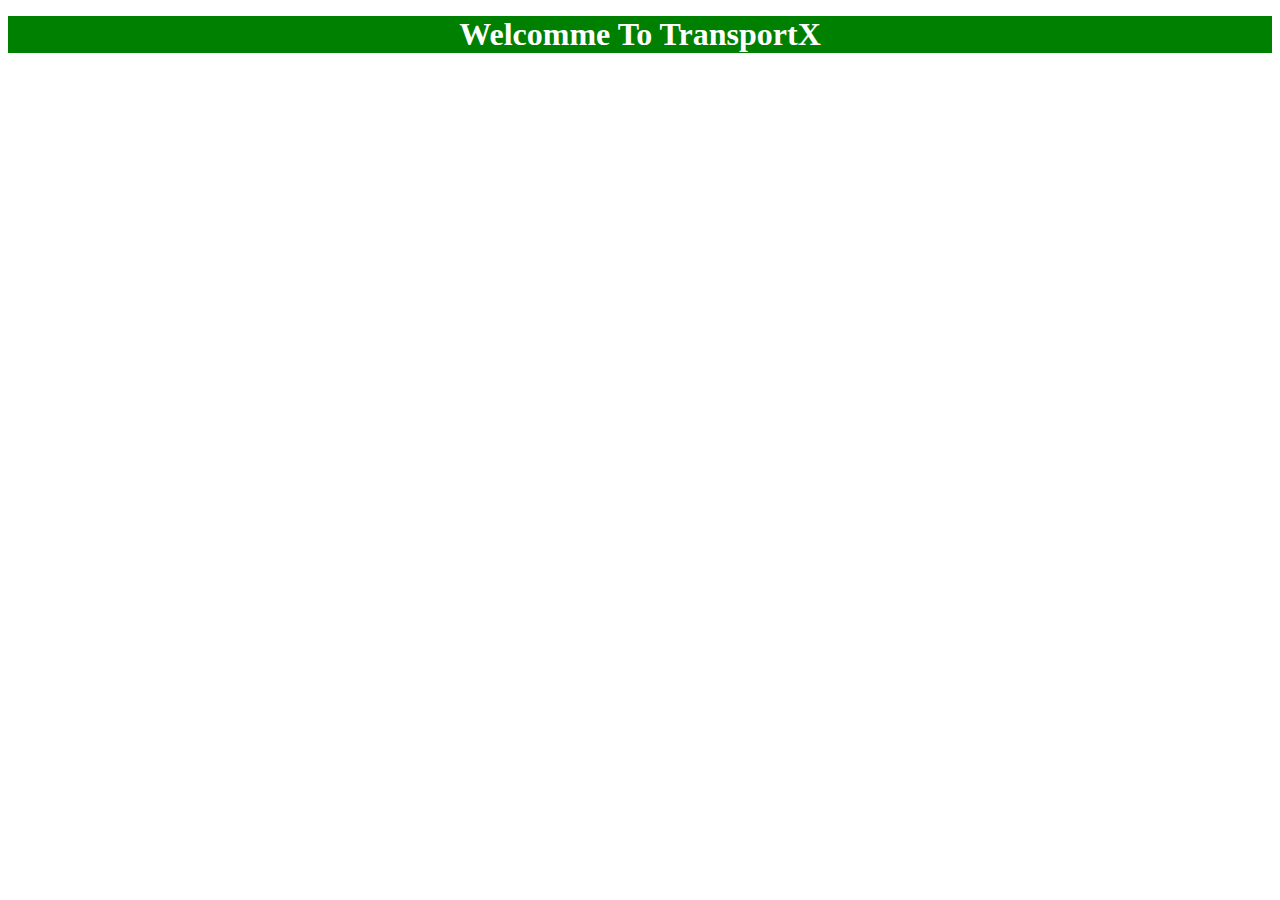
<file: welcome.html>
<!DOCTYPE html>
<html lang="en">
<head>
    <meta charset="UTF-8">
    <meta http-equiv="X-UA-Compatible" content="IE=edge">
    <meta name="viewport" content="width=device-width, initial-scale=1.0">
    <title>Document</title>
</head>
<body>
    <p> <h1  style="margin: auto; background: green; text-align: center; color:white;">Welcomme To TransportX</h1></p>
</body>
</html>
</file>
<file: style.css>
html{

}

body{font-family: 'montserrat',sans-sarif;

}
h1,h2,h3,h4,h5,h6{
    font-family: 'Roboto',sans-sarif;
}
header{
    background-image: url("image/car11.jpeg");
    background-position: center;
    background-attachment: fixed;
    background-repeat: no-repeat;
    background-size: cover;

}
.banner-container{
    height: 100vh;
}
</file>
<file: style2.css>
html{
    scroll-behavior: smooth;
}

body{
   
    font-family: 'Montserrat', sans-serif;

}
h1,h2,h3,h4,h5,h6{
    font-family: 'Roboto', sans-serif;
}

.section-title h3{
    font-weight: bolder;
    margin-bottom: 0;
}

.hr-style{
    border: 5px dotted white;
    border-bottom: none;
    width: 50px;
}

/* header start  */
header{
    background-image: url("image/car11.jpeg");
    background-position: center;
    /* background-attachment: fixed; */
    background-repeat: no-repeat;
    background-size: cover;
    position: relative;

}

.navbar{
    padding: 1% 10%;
    background-color: rgba(58, 238, 13, 0.445);
}

.navbar-icon{
    color: white;
}
.navbar-brand img{
    width: 60px;
    height: auto;
}
.nav-link{
    color: white;
    margin: 10px;
    border-radius: 5px;
    transition: .4s;
}
.nav-link:hover{
   background: #2980b9;
   color: white;
   transform: scale(1.1);
}

.banner-container{
    height: 100vh;
}
.banner-contents{
    position: absolute;
    top: 40%;
    left: 34%;
}
.banner-container h1{
    font-size: 3.5rem;
    background-color: rgba(8, 124, 231, 0.8);
    padding: 10px 20px;
     font-family: 'Handlee', cursive;
     border-radius: 5px;
    
}
/* header ends  */

/* features starts */
#features{
    padding: 5% 10%;
    background: #eaf1f1;
}

.features-col{
    border: 1px solid #ff02c0;
    border-radius: 5px;
    padding: 15px;
    margin: 20px 0;
    transition: .4s;
}
.features-col:hover{
    transform: scale(1.1);
    box-shadow: 2px 6px 5px black;
}
.icon-style{
    background: #bb0aac;
    color: white;
    padding: 15px;
    margin: 5px 0;
}
  /*   features end */

/* about-me starts */
#about-me{
    padding: 4% 10%;
    background: #e8ded2;
}

#about-me p{
    font-size: 0.9rem;
    margin-bottom: 0;
    font-weight: light;
}
#about-me a{
    font-size: 0.9rem;
    font-weight: lighter;
    color: black;
    text-decoration: underline;
}

.achieve-desc span{
    font-weight: 700 !important;
}

.star i{
    width: 20px;
   
}
/* about-me ends */


/* tutorial starts  */
#tutorial{
    padding: 4% 10%;
    background: #a3d2ca;
}

.card{
    transition: .4s;
    border: 1px solid #ff02c0;
}

.card:hover{
    transform: scale(1.1);
    box-shadow: 2px 6px 5px black;
}


/* contact starts */
#contact{
    padding: 2% 10%;
    background: #5eaaa8;
}
.form-group label{
    margin-bottom: 0;
    font-weight: bold;
}
/* contact ends */

/* footer starts  */
footer{
    padding: 1% 10%;
    background: #056676;
}

footer a {
    color: white;
    margin: 0 10px;
}
footer a:hover{
    color: black;
}
/* footer ends */

@media (max-width:768px){
    .nav-link{
        background: rgb(0,0,0,0.7);
    }

    .banner-container h1{
        font-size: 2.5rem;
      
        
    }
    
}

.card-img-top{width: 300px; height: 300px;}
</file>
